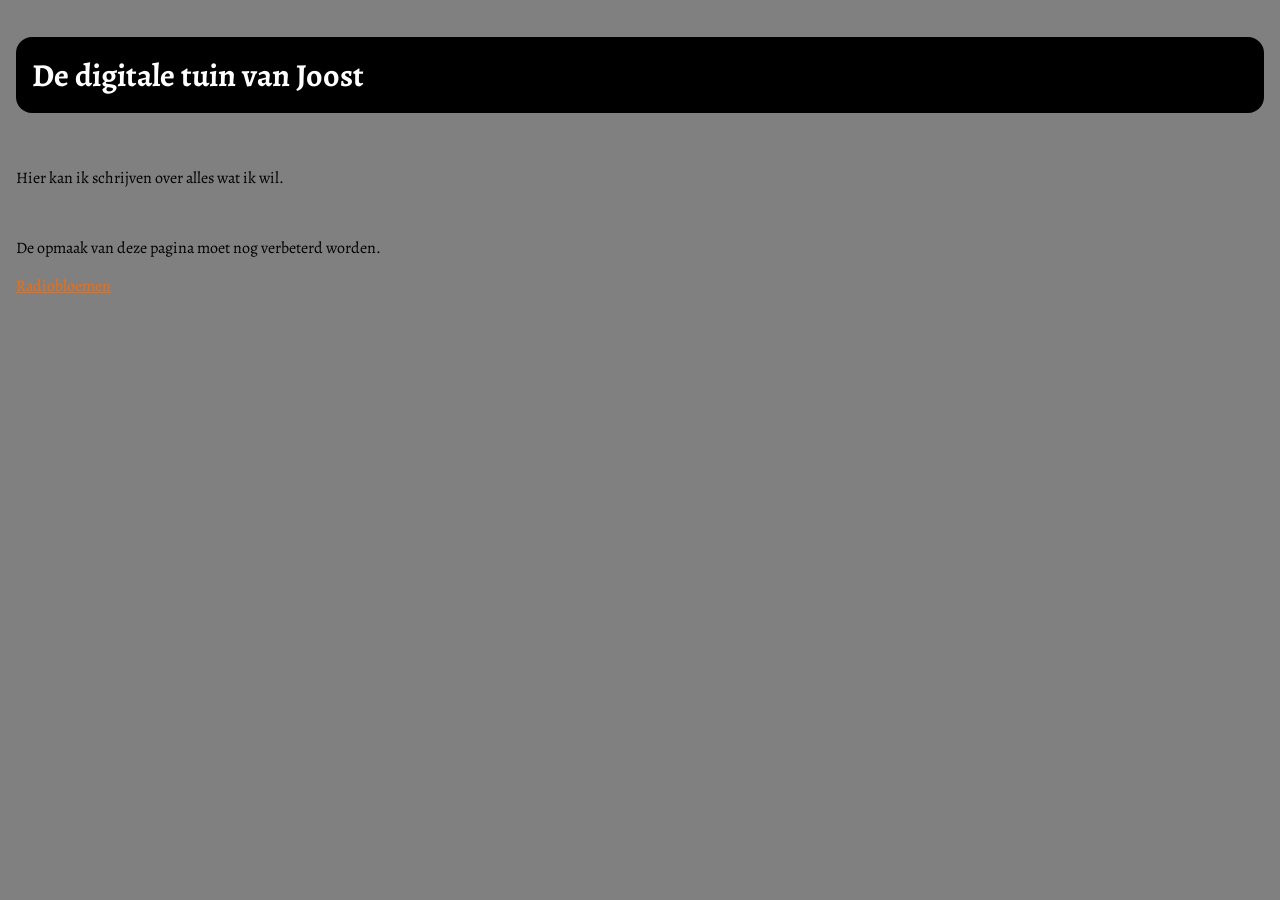
<file: index.html>
<!DOCTYPE html>
<html lang="nl">

<head>
    <meta charset="UTF-8">
    <meta name="viewport" content="width=device-width, initial-scale=1.0">
    <title>Semester 1</title>
    <link rel="stylesheet" href="styles/style.css">
</head>

<body>

    <main>
        <h1>De digitale tuin van Joost</h1>

        <p>Hier kan ik schrijven over alles wat ik wil.</p>

        <p>De opmaak van deze pagina moet nog verbeterd worden.</p>
    </main>
    <nav>
        <a href="radiobloem.html">Radiobloemen</a>
    </nav>
</body>
</file>
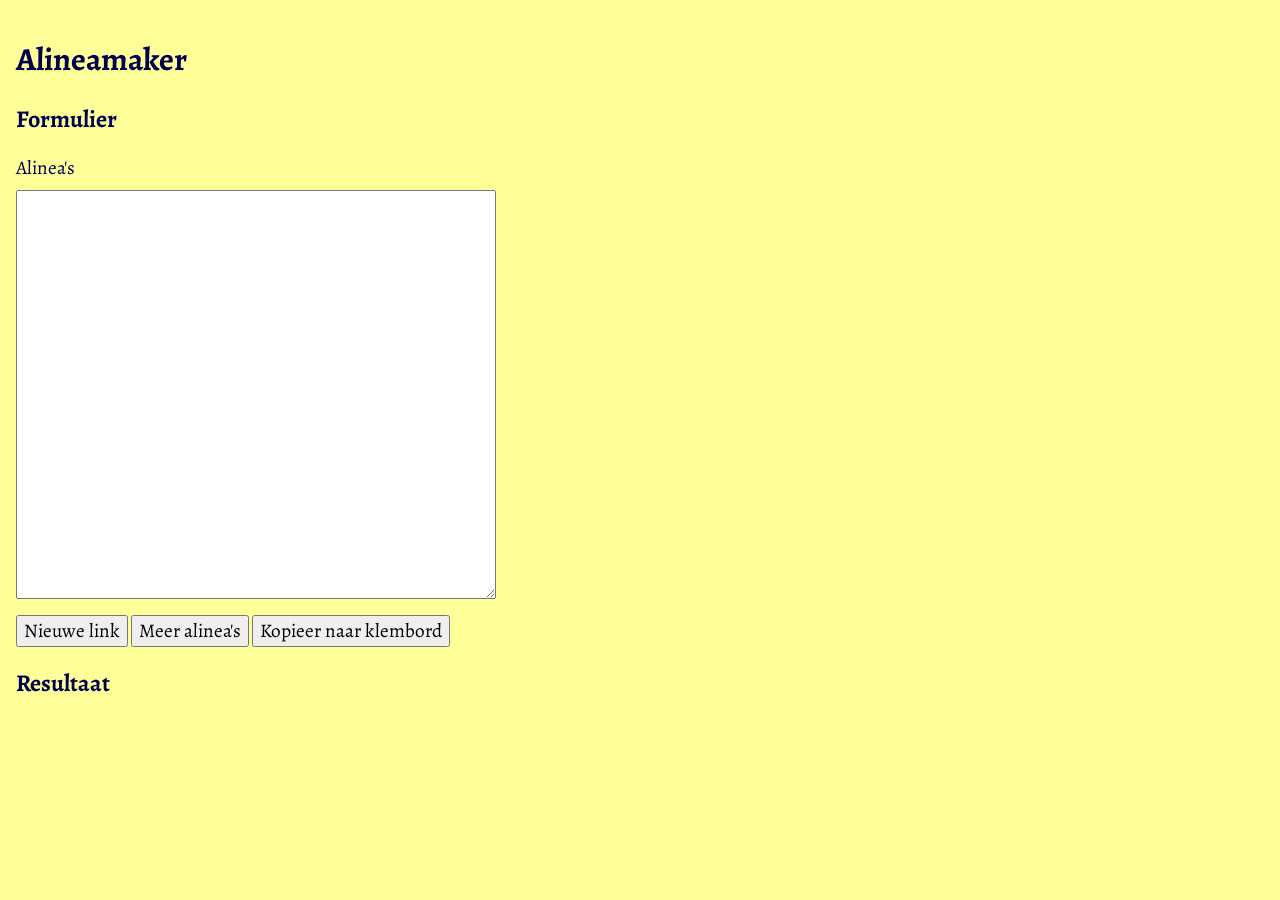
<file: alineamaker.html>
<!DOCTYPE html>
<html lang="nl">

<head>
    <meta charset="UTF-8">
    <meta name="viewport" content="width=device-width, initial-scale=1.0">
    <title>Alineamaker</title>
    <link rel="stylesheet" href="styles/remedie.css">
    <link rel="stylesheet" href="styles/style2.css">
    <link rel="stylesheet" href="styles/alineamaker.css">
</head>

<body>

    <main>
        <h1>Alineamaker</h1>

        <h2>Formulier</h2>

        <form class="alineamaker">
            <label class="alineas">
                <span>Alinea's</span>
                <textarea rows="15"></textarea>
            </label>

            <div class="knoppen">
                <button>Nieuwe link</button>
                <button>Meer alinea's</button>
                <button>Kopieer naar klembord</button>
            </div>
        </form>

        <h2>Resultaat</h2>

        <div id="resultaatcontainer"></div>
    </main>

    <script type="module" src="scripts/alineamaker.js"></script>
</body>
</file>
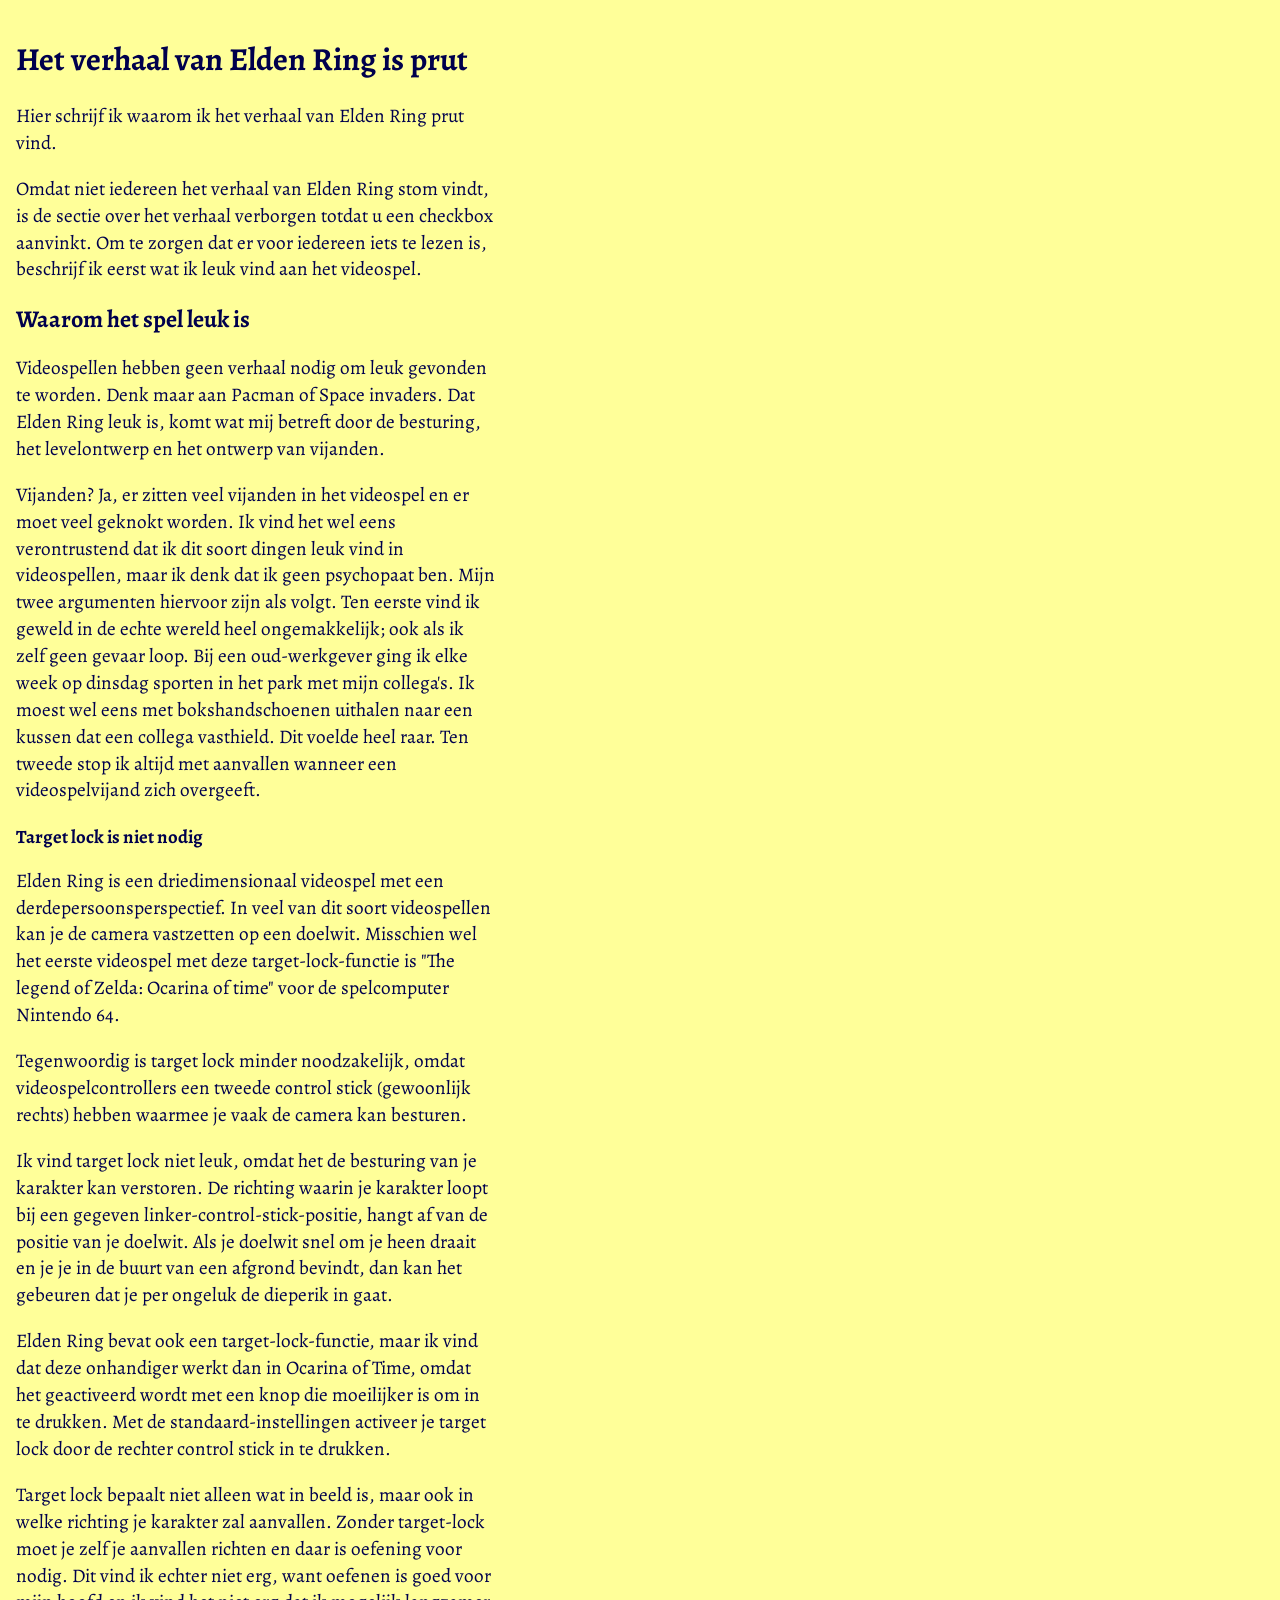
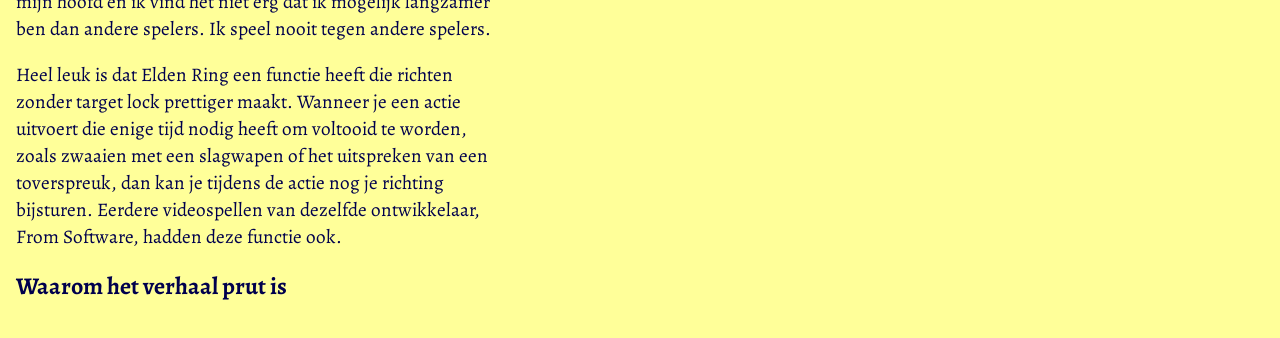
<file: elden-ring-prutverhaal.html>
<!DOCTYPE html>
<html lang="nl">

<head>
    <meta charset="UTF-8">
    <meta name="viewport" content="width=device-width, initial-scale=1.0">
    <title>Het prutverhaal van Elden Ring</title>
    <link rel="stylesheet" href="styles/remedie.css">
    <link rel="stylesheet" href="styles/style2.css">
</head>

<body>

    <main>
        <h1>Het verhaal van Elden Ring is prut</h1>

        <p>Hier schrijf ik waarom ik het verhaal van Elden Ring prut vind.</p>

        <p>
            Omdat niet iedereen het verhaal van Elden Ring stom vindt, is de sectie over het verhaal
            verborgen totdat u een checkbox aanvinkt. Om te zorgen dat er voor iedereen iets te
            lezen is, beschrijf
            ik eerst wat ik leuk vind aan het videospel.
        </p>

        <section>
            <h2>Waarom het spel leuk is</h2>

            <p>Videospellen hebben geen verhaal nodig om leuk gevonden te worden. Denk maar aan
                Pacman of Space invaders. Dat Elden Ring leuk is, komt wat mij betreft door de
                besturing, het levelontwerp en het ontwerp van vijanden.
            </p>

            <p>Vijanden? Ja, er zitten veel vijanden in het videospel en er moet veel geknokt
                worden. Ik vind het wel eens verontrustend dat ik dit soort dingen leuk vind in
                videospellen, maar ik denk dat ik geen psychopaat ben. Mijn twee argumenten hiervoor
                zijn als volgt. Ten eerste vind ik geweld in de echte wereld heel ongemakkelijk; ook
                als ik zelf geen gevaar loop. Bij een oud-werkgever ging ik elke week op dinsdag
                sporten in het park met mijn collega's. Ik moest wel eens met bokshandschoenen
                uithalen naar een kussen dat een collega vasthield. Dit voelde heel raar. Ten tweede
                stop ik altijd met aanvallen wanneer een videospelvijand zich overgeeft.
            </p>

            <section>
                <h3>Target lock is niet nodig</h3>

                <p>Elden Ring is een driedimensionaal videospel met een derdepersoonsperspectief. In
                    veel van dit soort videospellen kan je de camera vastzetten op een doelwit.
                    Misschien wel het eerste videospel met deze target-lock-functie is "The legend
                    of Zelda: Ocarina of time" voor de spelcomputer Nintendo 64.
                </p>
                <p>Tegenwoordig is target lock minder noodzakelijk, omdat videospelcontrollers een
                    tweede control stick (gewoonlijk rechts) hebben waarmee je vaak de camera kan
                    besturen.
                </p>
                <p>Ik vind target lock niet leuk, omdat het de besturing van je karakter kan
                    verstoren. De richting waarin je karakter loopt bij een gegeven
                    linker-control-stick-positie, hangt af van de positie van je doelwit. Als je
                    doelwit snel om je heen draait en je je in de buurt van een afgrond bevindt, dan
                    kan het gebeuren dat je per ongeluk de dieperik in gaat.
                </p>
                <p>Elden Ring bevat ook een target-lock-functie, maar ik vind dat deze onhandiger
                    werkt dan in Ocarina of Time, omdat het geactiveerd wordt met een knop die
                    moeilijker is om in te drukken. Met de standaard-instellingen activeer je target
                    lock door de rechter control stick in te drukken.
                </p>
                <p>Target lock bepaalt niet alleen wat in beeld is, maar ook in welke richting je
                    karakter zal aanvallen. Zonder target-lock moet je zelf je aanvallen richten en
                    daar is oefening voor nodig. Dit vind ik echter niet erg, want oefenen is goed
                    voor mijn hoofd en ik vind het niet erg dat ik mogelijk langzamer ben dan andere
                    spelers. Ik speel nooit tegen andere spelers.
                </p>
                <p>Heel leuk is dat Elden Ring een functie heeft die richten zonder target lock
                    prettiger maakt. Wanneer je een actie uitvoert die enige tijd nodig heeft om
                    voltooid te worden, zoals zwaaien met een slagwapen of het uitspreken van een
                    toverspreuk, dan kan je tijdens de actie nog je richting bijsturen. Eerdere
                    videospellen van dezelfde ontwikkelaar, From Software, hadden deze functie ook.
                </p>
            </section>




        </section>

        <section>
            <h2>Waarom het verhaal prut is</h2>
        </section>

    </main>
</body>
</file>
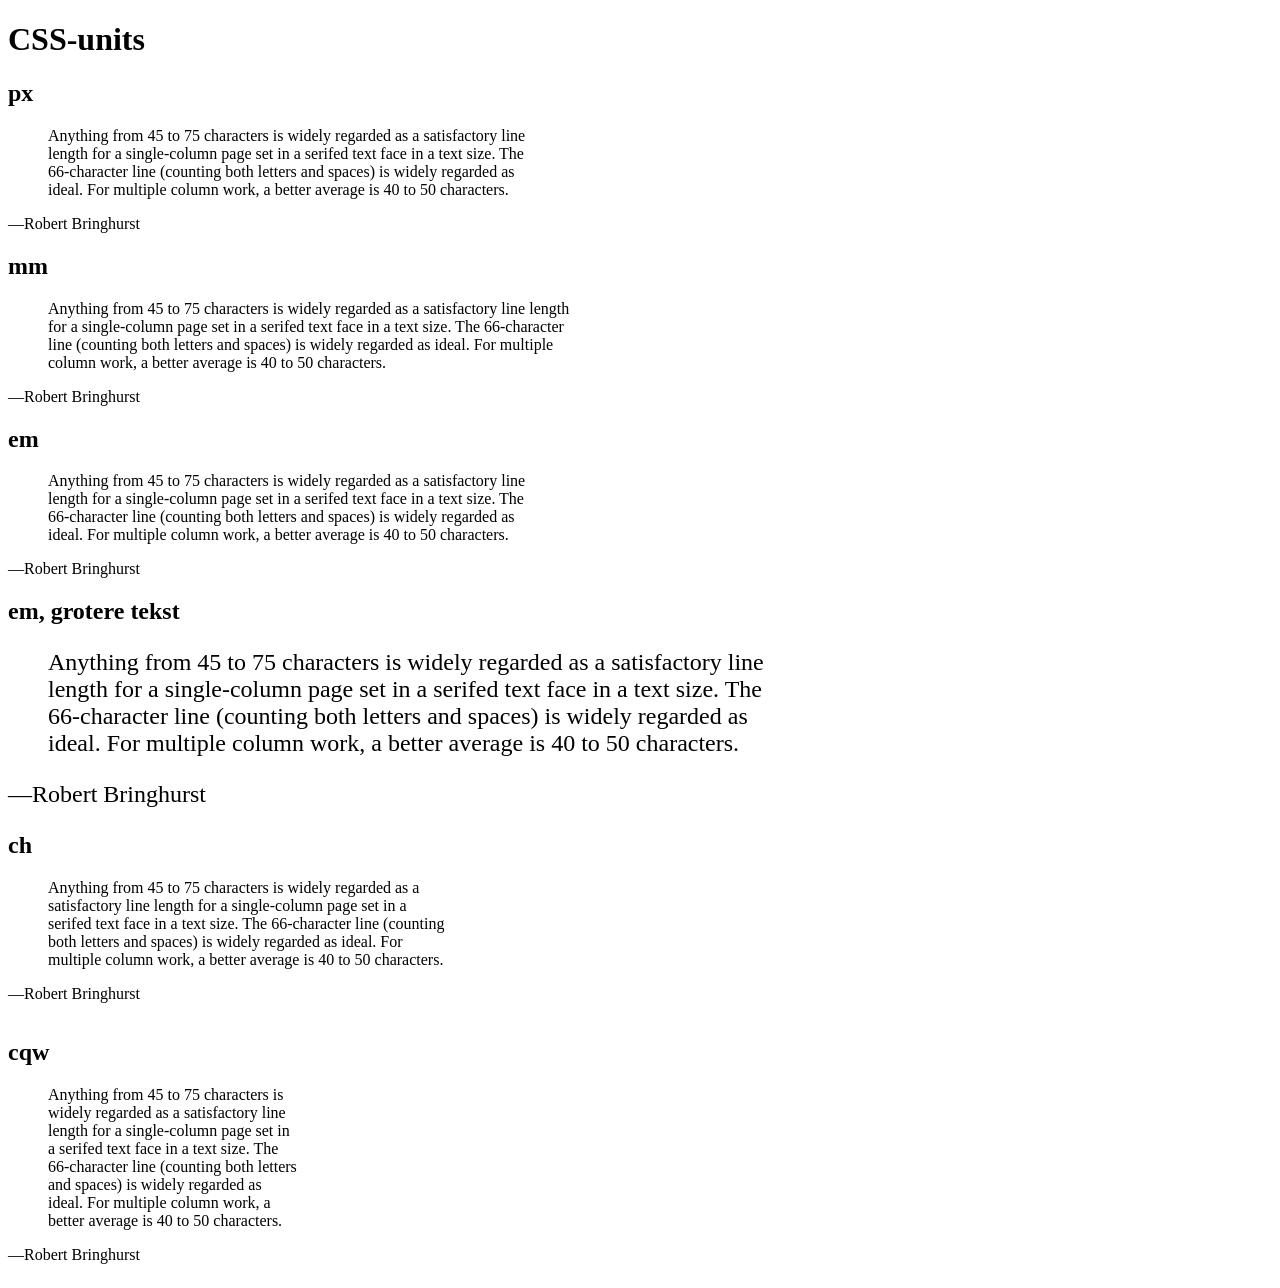
<file: font.html>
<!DOCTYPE html>
<html lang="nl">

<head>
    <meta charset="UTF-8">
    <meta name="viewport" content="width=device-width, initial-scale=1.0">
    <title>CSS-units</title>
    <link rel="stylesheet" href="styles/font.css">
</head>

<body>

    <main>
        <h1>CSS-units</h1>

        <section class="px">
            <h2>px</h2>
            <blockquote cite="http://webtypography.net/2.1.2">
                <p>Anything from 45 to 75 characters is widely regarded as a satisfactory line
                    length for a single-column page set in a serifed text face in a text size. The
                    66-character line (counting both letters and spaces) is widely regarded as
                    ideal. For multiple column work, a better average is 40 to 50 characters.</p>
            </blockquote>
            <p>—Robert Bringhurst</p>
        </section>

        
        <section class="mm">
            <h2>mm</h2>
            <blockquote cite="http://webtypography.net/2.1.2">
                <p>Anything from 45 to 75 characters is widely regarded as a satisfactory line
                    length for a single-column page set in a serifed text face in a text size. The
                    66-character line (counting both letters and spaces) is widely regarded as
                    ideal. For multiple column work, a better average is 40 to 50 characters.</p>
            </blockquote>
            <p>—Robert Bringhurst</p>
        </section>

        <section class="em">
            <h2>em</h2>
            <blockquote cite="http://webtypography.net/2.1.2">
                <p>Anything from 45 to 75 characters is widely regarded as a satisfactory line
                    length for a single-column page set in a serifed text face in a text size. The
                    66-character line (counting both letters and spaces) is widely regarded as
                    ideal. For multiple column work, a better average is 40 to 50 characters.</p>
            </blockquote>
            <p>—Robert Bringhurst</p>
        </section>

        <section class="em grotere-tekst">
            <h2>em, grotere tekst</h2>
            <blockquote cite="http://webtypography.net/2.1.2">
                <p>Anything from 45 to 75 characters is widely regarded as a satisfactory line
                    length for a single-column page set in a serifed text face in a text size. The
                    66-character line (counting both letters and spaces) is widely regarded as
                    ideal. For multiple column work, a better average is 40 to 50 characters.</p>
            </blockquote>
            <p>—Robert Bringhurst</p>
        </section>

        <section class="ch">
            <h2>ch</h2>
            <blockquote cite="http://webtypography.net/2.1.2">
                <p>Anything from 45 to 75 characters is widely regarded as a satisfactory line
                    length for a single-column page set in a serifed text face in a text size. The
                    66-character line (counting both letters and spaces) is widely regarded as
                    ideal. For multiple column work, a better average is 40 to 50 characters.</p>
            </blockquote>
            <p>—Robert Bringhurst</p>
        </section>

        <section class="cqw">
            <h2>cqw</h2>
            <blockquote cite="http://webtypography.net/2.1.2">
                <p>Anything from 45 to 75 characters is widely regarded as a satisfactory line
                    length for a single-column page set in a serifed text face in a text size. The
                    66-character line (counting both letters and spaces) is widely regarded as
                    ideal. For multiple column work, a better average is 40 to 50 characters.</p>
            </blockquote>
            <p>—Robert Bringhurst</p>
        </section>

    </main>
</body>
</file>
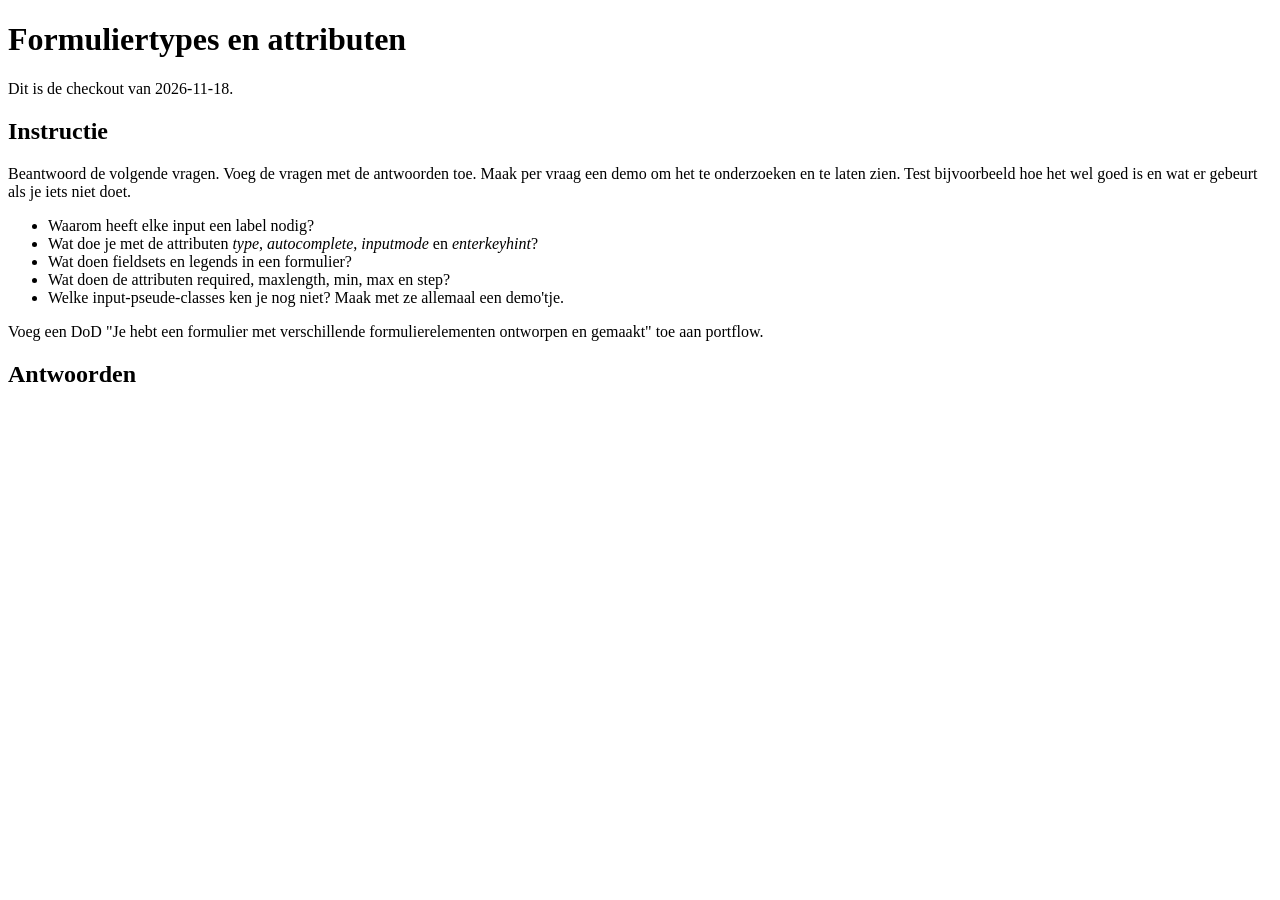
<file: form-types-and-attributes.html>
<!DOCTYPE html>
<html lang="nl">

<head>
    <meta charset="UTF-8">
    <meta name="viewport" content="width=device-width, initial-scale=1.0">
    <title>Formuliertypes en attributen</title>
    <link rel="stylesheet" href="styles/inputs.css">
</head>

<body>

    <h1>Formuliertypes en attributen</h1>

    <p>Dit is de checkout van 2026-11-18.</p>

    <h2>Instructie</h2>

    <p>Beantwoord de volgende vragen. Voeg de vragen met de antwoorden toe. Maak per vraag een demo
        om het te onderzoeken en te laten zien. Test bijvoorbeeld hoe het wel goed is en wat er
        gebeurt als je iets niet doet.
    </p>

    <ul>
        <li>Waarom heeft elke input een label nodig?</li>
        <li>
            Wat doe je met de attributen <em>type</em>, <em>autocomplete</em>, <em>inputmode</em> en
            <em>enterkeyhint</em>?
        </li>
        <li>Wat doen fieldsets en legends in een formulier?</li>
        <li>Wat doen de attributen required, maxlength, min, max en step?</li>
        <li>Welke input-pseude-classes ken je nog niet? Maak met ze allemaal een demo'tje.</li>
    </ul>

    <p>Voeg een DoD "Je hebt een formulier met verschillende formulierelementen ontworpen en
        gemaakt" toe aan portflow.
    </p>

    <h2>Antwoorden</h2>




</body>

</html>
</file>
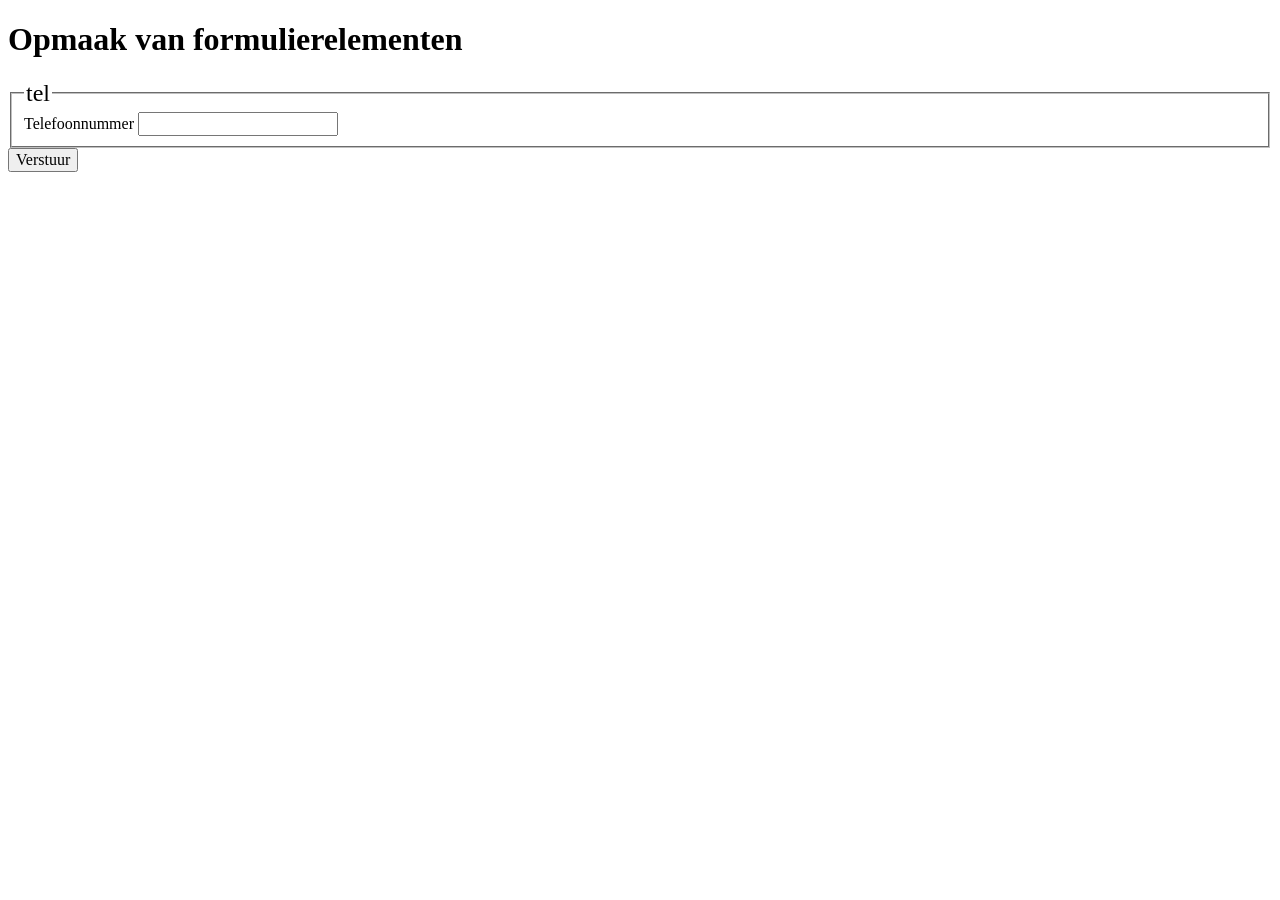
<file: inputs.html>
<!DOCTYPE html>
<html lang="nl">

<head>
    <meta charset="UTF-8">
    <meta name="viewport" content="width=device-width, initial-scale=1.0">
    <title>Opmaak van input</title>
    <link rel="stylesheet" href="styles/inputs.css">
</head>

<body>

    <h1>Opmaak van formulierelementen</h1>

    <form>

        
        <fieldset>
            <legend>tel</legend>
            <label>
                Telefoonnummer
                <input type="tel"/>
            </label>

        </fieldset>

        <input type="submit" value="Verstuur"/>

        
    </form>

</body>

</html>
</file>
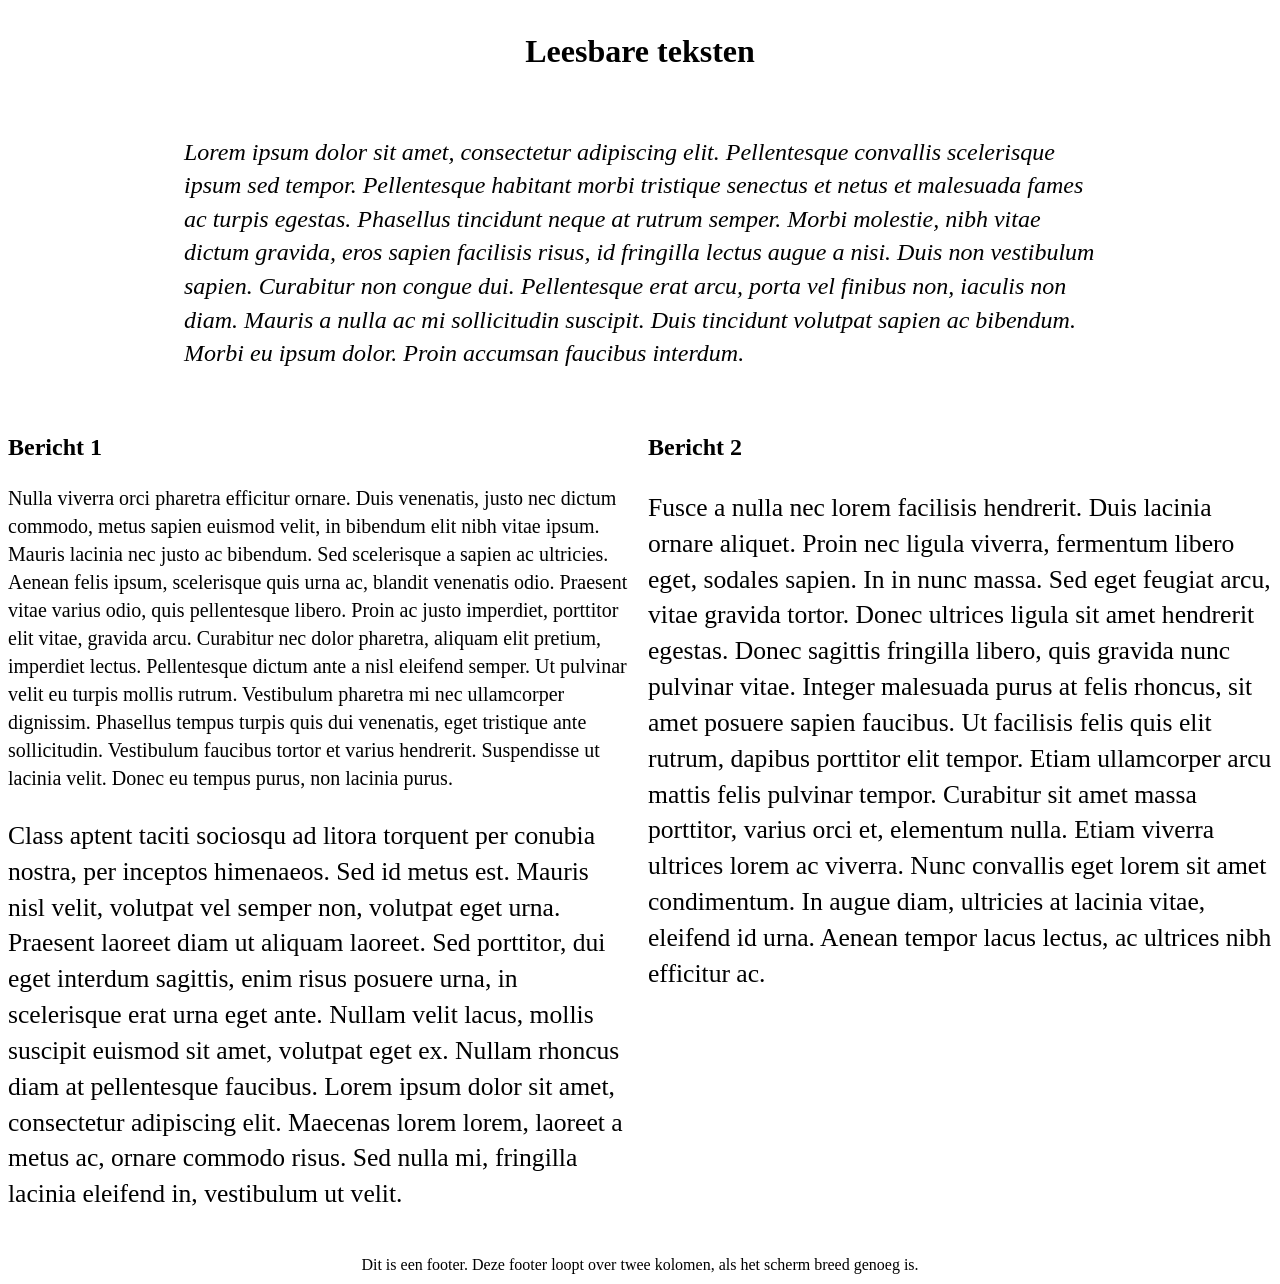
<file: leesbare-teksten.html>
<!doctype html>
<html lang="la">

<head>
    <title lang="nl">Goed leesbare teksten</title>
    <meta charset="UTF-8">
    <meta name="viewport" content="width=device-width">
    <style>
        body {
            line-height: 1.4;

            display: grid;
            grid-template-columns: 1fr;
            justify-items: center;

            gap: 1rem;

            @media (min-width: 1000px) {
                grid-template-columns: 1fr 1fr;
            }
        }

        p {
            max-width: 38em;
        }

        h1, .p1, footer {
            grid-column: 1 / -1;
        }

        h1 {
            text-align: center;
        }

        .p1 {
            font-size: 1.5rem;
            font-style: italic;
        }

        .p2 {
            font-size: 20px;
        }

        .p3 {
            font-size: 160%;
        }

        .p4 {
            font-size: clamp(16px, 2vw, 2rem);
        }
    </style>
</head>

<body>
    <h1>Leesbare teksten</h1>

    <p class="p1">Lorem ipsum dolor sit amet, consectetur adipiscing elit. Pellentesque convallis
        scelerisque ipsum sed tempor. Pellentesque habitant morbi tristique senectus et netus et
        malesuada fames ac turpis egestas. Phasellus tincidunt neque at rutrum semper. Morbi
        molestie, nibh vitae dictum gravida, eros sapien facilisis risus, id fringilla lectus augue
        a nisi. Duis non vestibulum sapien. Curabitur non congue dui. Pellentesque erat arcu, porta
        vel finibus non, iaculis non diam. Mauris a nulla ac mi sollicitudin suscipit. Duis
        tincidunt volutpat sapien ac bibendum. Morbi eu ipsum dolor. Proin accumsan faucibus
        interdum.</p>

    <article>
        <h2>Bericht 1</h2>
        <p class="p2">Nulla viverra orci pharetra efficitur ornare. Duis venenatis, justo nec dictum
            commodo, metus sapien euismod velit, in bibendum elit nibh vitae ipsum. Mauris lacinia
            nec
            justo ac bibendum. Sed scelerisque a sapien ac ultricies. Aenean felis ipsum,
            scelerisque
            quis urna ac, blandit venenatis odio. Praesent vitae varius odio, quis pellentesque
            libero.
            Proin ac justo imperdiet, porttitor elit vitae, gravida arcu. Curabitur nec dolor
            pharetra,
            aliquam elit pretium, imperdiet lectus. Pellentesque dictum ante a nisl eleifend semper.
            Ut
            pulvinar velit eu turpis mollis rutrum. Vestibulum pharetra mi nec ullamcorper
            dignissim.
            Phasellus tempus turpis quis dui venenatis, eget tristique ante sollicitudin. Vestibulum
            faucibus tortor et varius hendrerit. Suspendisse ut lacinia velit. Donec eu tempus
            purus,
            non lacinia purus.</p>

        <p class="p3">Class aptent taciti sociosqu ad litora torquent per conubia nostra, per
            inceptos
            himenaeos. Sed id metus est. Mauris nisl velit, volutpat vel semper non, volutpat eget
            urna.
            Praesent laoreet diam ut aliquam laoreet. Sed porttitor, dui eget interdum sagittis,
            enim
            risus posuere urna, in scelerisque erat urna eget ante. Nullam velit lacus, mollis
            suscipit
            euismod sit amet, volutpat eget ex. Nullam rhoncus diam at pellentesque faucibus. Lorem
            ipsum dolor sit amet, consectetur adipiscing elit. Maecenas lorem lorem, laoreet a metus
            ac,
            ornare commodo risus. Sed nulla mi, fringilla lacinia eleifend in, vestibulum ut velit.
        </p>
    </article>



    <article>
        <h2>Bericht 2</h2>

        <p class="p4">Fusce a nulla nec lorem facilisis hendrerit. Duis lacinia ornare aliquet.
            Proin
            nec ligula viverra, fermentum libero eget, sodales sapien. In in nunc massa. Sed eget
            feugiat arcu, vitae gravida tortor. Donec ultrices ligula sit amet hendrerit egestas.
            Donec
            sagittis fringilla libero, quis gravida nunc pulvinar vitae. Integer malesuada purus at
            felis rhoncus, sit amet posuere sapien faucibus. Ut facilisis felis quis elit rutrum,
            dapibus porttitor elit tempor. Etiam ullamcorper arcu mattis felis pulvinar tempor.
            Curabitur sit amet massa porttitor, varius orci et, elementum nulla. Etiam viverra
            ultrices
            lorem ac viverra. Nunc convallis eget lorem sit amet condimentum. In augue diam,
            ultricies
            at lacinia vitae, eleifend id urna. Aenean tempor lacus lectus, ac ultrices nibh
            efficitur
            ac.</p>
    </article>


    <footer>Dit is een footer. Deze footer loopt over twee kolomen, als het scherm breed genoeg is. </footer>
</body>

</html>
</file>
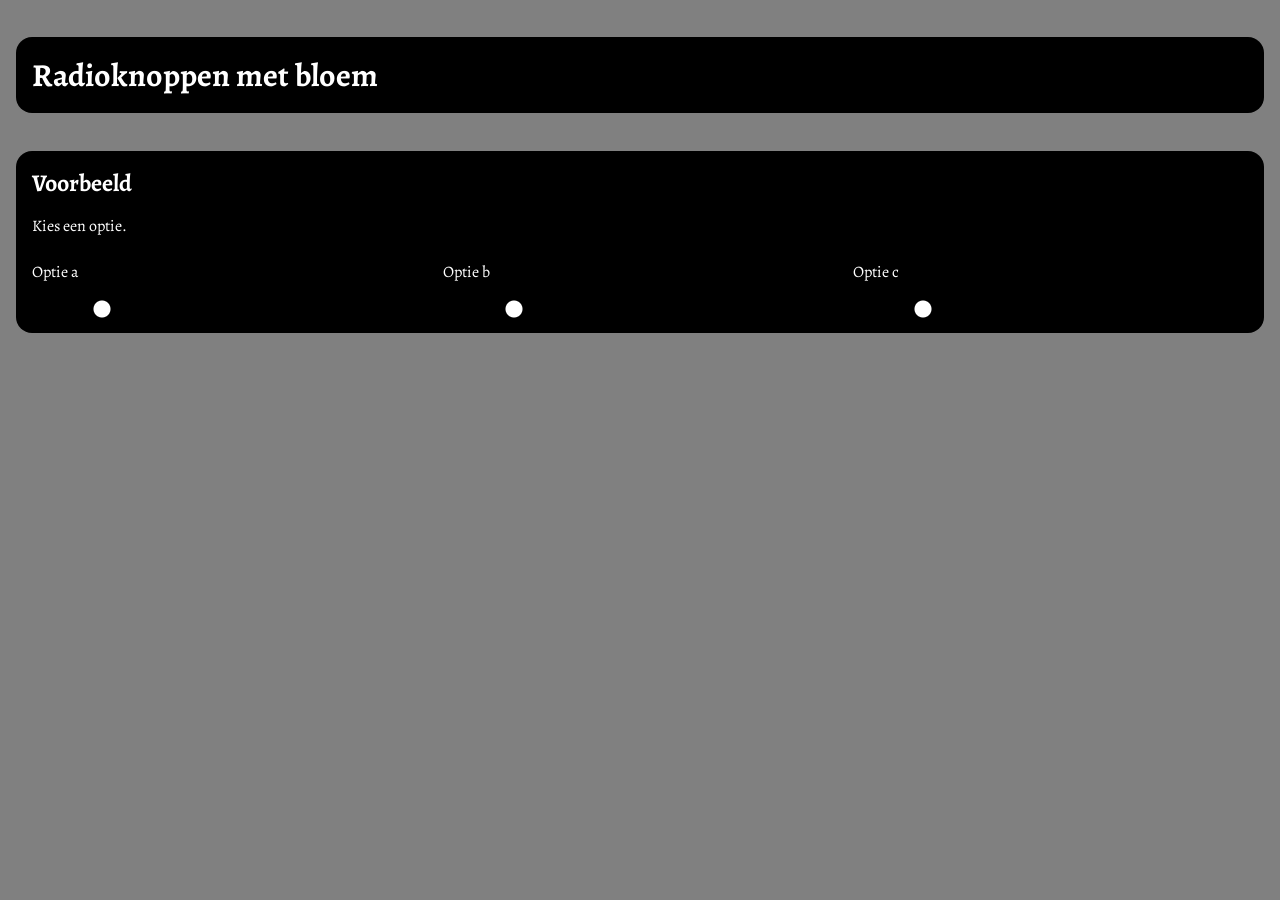
<file: radiobloem.html>
<!DOCTYPE html>
<html lang="nl">

<head>
    <meta charset="UTF-8">
    <meta name="viewport" content="width=device-width, initial-scale=1.0">
    <title>Semester 1</title>
    <link rel="stylesheet" href="styles/style.css">
    <link rel="stylesheet" href="styles/radiobloem.css">
</head>

<body>

    <main>
        <h1>Radioknoppen met bloem</h1>

        <article>
            <h2>Voorbeeld</h2>
            <p>Kies een optie.</p>
            <form>
                <label>
                    <span>Optie a</span>
                    <input type="radio" name="optie" value="a">
                </label>
                <label>
                    <span>Optie b</span>
                    <input type="radio" name="optie" value="b">
                </label>
                <label>
                    <span>Optie c</span>
                    <input type="radio" name="optie" value="c">
                </label>
            </form>
        </article>

    </main>
</body>
</file>
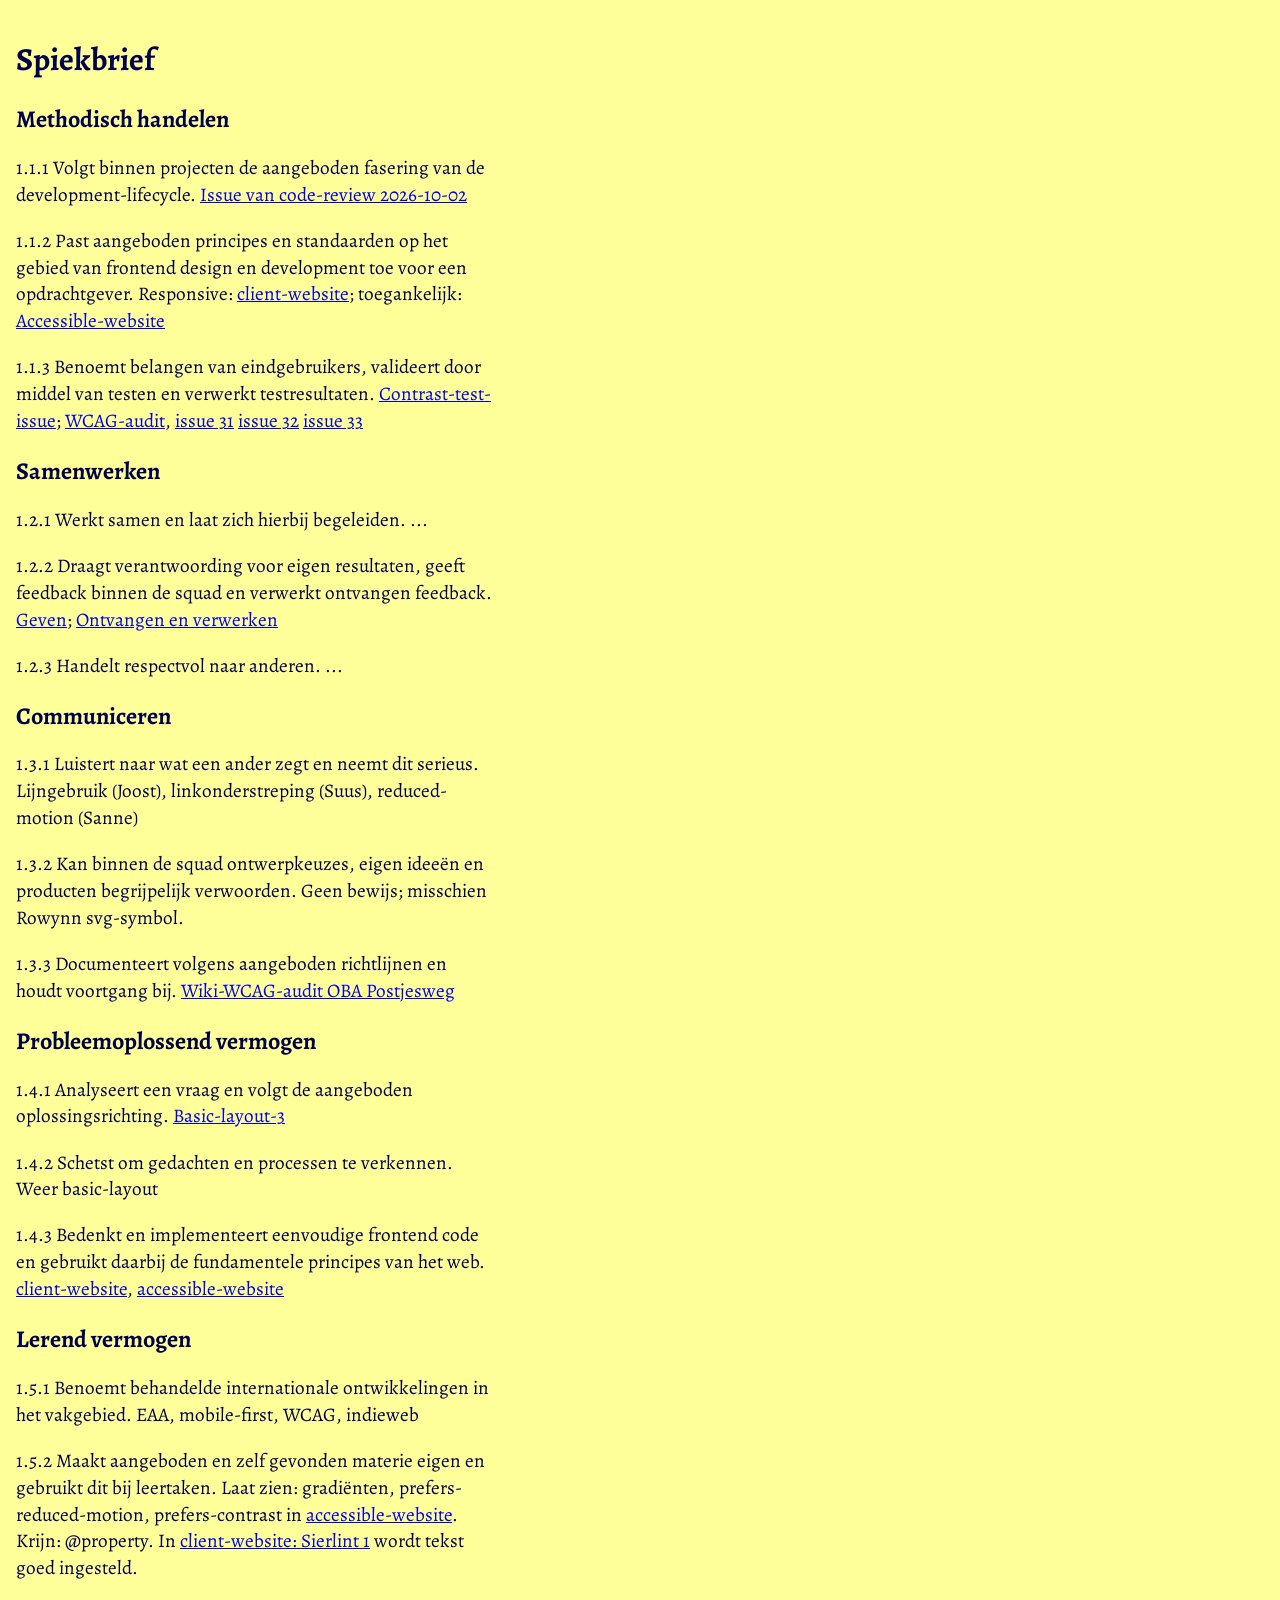
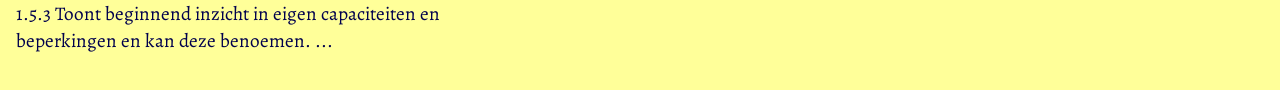
<file: spiekbrief.html>
<!DOCTYPE html>
<html lang="nl">

<head>
    <meta charset="UTF-8">
    <meta name="viewport" content="width=device-width, initial-scale=1.0">
    <title>Spiekbrief</title>
    <link rel="stylesheet" href="styles/remedie.css">
    <link rel="stylesheet" href="styles/style2.css">
</head>

<body>

    <main>
        <h1>Spiekbrief</h1>

        <h2>Methodisch handelen</h2>
        <p>1.1.1 Volgt binnen projecten de aangeboden fasering van de development-lifecycle. <a
                href="https://github.com/S2108887/the-client-website/issues/8#issue-5524408971">Issue
                van code-review 2026-10-02</a>
        </p>

        <p>1.1.2 Past aangeboden principes en standaarden op het gebied van frontend design en
            development toe voor een opdrachtgever. Responsive: <a
                href="https://s2108887.github.io/the-client-website/index.html">client-website</a>;
            toegankelijk: <a
                href="https://s2108887.github.io/all-human-accessible-website/">Accessible-website</a>
        </p>

        <p>1.1.3 Benoemt belangen van eindgebruikers, valideert door middel van testen en verwerkt
            testresultaten. <a
                href="https://github.com/S2108887/all-human-accessible-website/issues/15">Contrast-test-issue</a>;
            <a
                href="https://github.com/S2108887/all-human-accessible-website/wiki/WCAG%E2%80%90audit">WCAG-audit</a>,
            <a href="https://github.com/S2108887/all-human-accessible-website/issues/31">issue
                31</a> <a
                href="https://github.com/S2108887/all-human-accessible-website/issues/32">issue
                32</a> <a
                href="https://github.com/S2108887/all-human-accessible-website/issues/33">issue
                33</a>
        </p>

        <h2>Samenwerken</h2>

        <p>1.2.1 Werkt samen en laat zich hierbij begeleiden. ...</p>

        <p>1.2.2 Draagt verantwoording voor eigen resultaten, geeft feedback binnen de squad en
            verwerkt ontvangen feedback. <a
                href="https://github.com/toonicwesley/all-human-accessible-website/issues/10">Geven</a>;
            <a
                href="https://github.com/S2108887/the-client-website/issues/8#issuecomment-6066548968">Ontvangen
                en verwerken</a>
        </p>

        <p>1.2.3 Handelt respectvol naar anderen. ...</p>

        <h2>Communiceren</h2>
        <p>1.3.1 Luistert naar wat een ander zegt en neemt dit serieus. Lijngebruik (Joost),
            linkonderstreping (Suus), reduced-motion (Sanne)
        </p>
        <p>1.3.2 Kan binnen de squad ontwerpkeuzes, eigen ideeën en producten begrijpelijk
            verwoorden. Geen bewijs; misschien Rowynn svg-symbol.
        </p>

        <p>1.3.3 Documenteert volgens aangeboden richtlijnen en houdt voortgang bij. <a
                href="https://github.com/S2108887/wcag-audit/wiki/WCAG%E2%80%90audit-van-OBA-Postjesweg">Wiki-WCAG-audit
                OBA Postjesweg</a>
        </p>

        <h2>Probleemoplossend vermogen</h2>
        <p>1.4.1 Analyseert een vraag en volgt de aangeboden oplossingsrichting. <a
                href="https://github.com/S2108887/layout-in-css/issues/3">Basic-layout-3</a>
        </p>

        <p>1.4.2 Schetst om gedachten en processen te verkennen. Weer basic-layout</p>

        <p>1.4.3 Bedenkt en implementeert eenvoudige frontend code en gebruikt daarbij de
            fundamentele principes van het web. <a
                href="https://s2108887.github.io/the-client-website/index.html">client-website</a>,
            <a
                href="https://s2108887.github.io/all-human-accessible-website/">accessible-website</a>
        </p>

        <h2>Lerend vermogen</h2>
        <p>1.5.1 Benoemt behandelde internationale ontwikkelingen in het vakgebied. EAA,
            mobile-first, WCAG, indieweb
        </p>

        <p>1.5.2 Maakt aangeboden en zelf gevonden materie eigen en gebruikt dit bij leertaken. Laat
            zien: gradiënten, prefers-reduced-motion, prefers-contrast in <a
                href="https://s2108887.github.io/all-human-accessible-website/">accessible-website</a>.
            Krijn: @property. In <a
                href="https://s2108887.github.io/the-client-website/sierlint1.html">client-website:
                Sierlint 1</a> wordt tekst goed ingesteld.
        </p>

        <p>1.5.3 Toont beginnend inzicht in eigen capaciteiten en beperkingen en kan deze benoemen.
            ...
        </p>

    </main>

    <script type="module" src="scripts/alineamaker.js"></script>
</body>
</file>
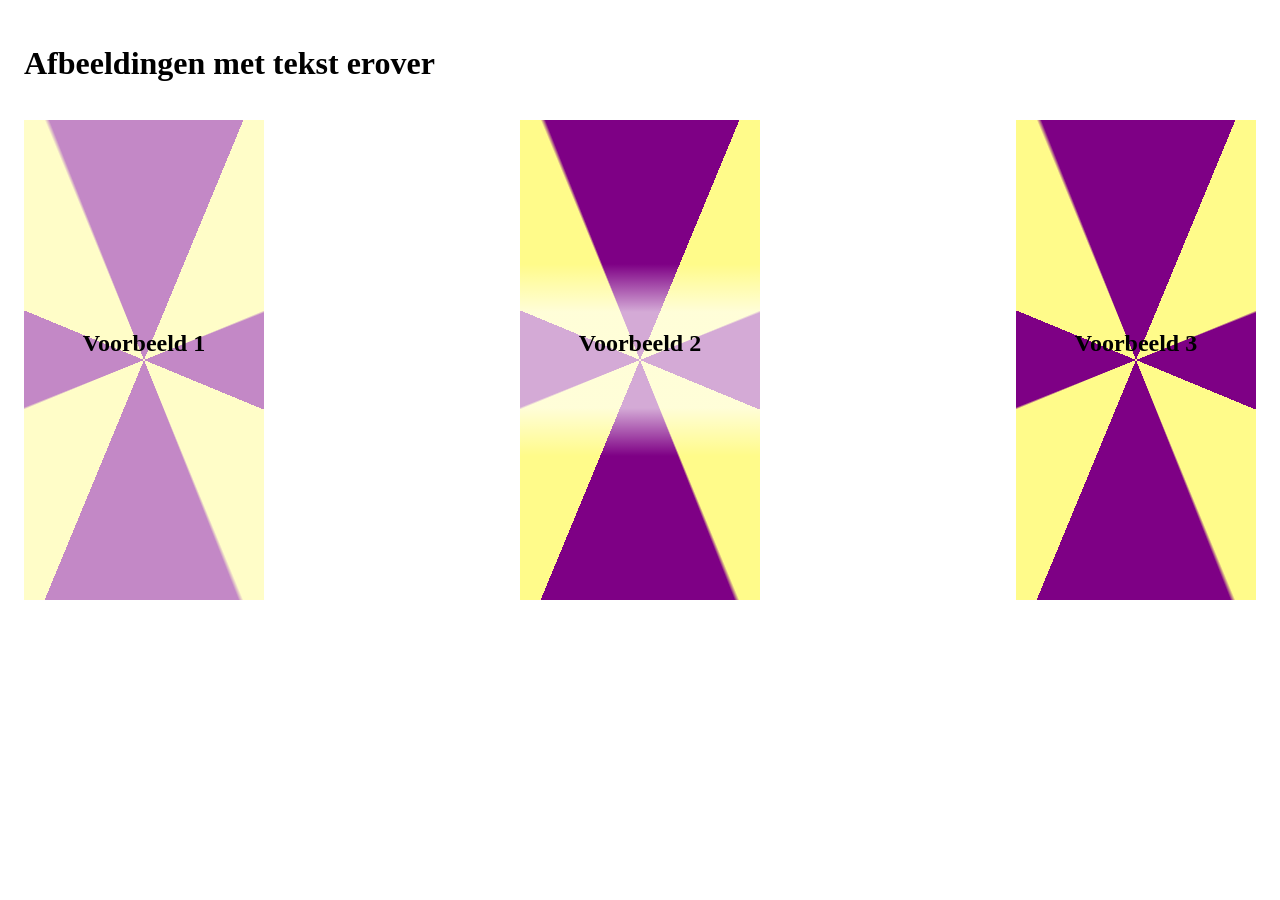
<file: tekst-over-afbeelding.html>
<!DOCTYPE html>
<html lang="nl">

<head>
    <meta charset="UTF-8">
    <meta name="viewport" content="width=device-width, initial-scale=1.0">
    <title>Semester 1</title>
    <link rel="stylesheet" href="styles/tekst-over-afbeelding.css">
</head>

<body>

    <main>
        <h1>Afbeeldingen met tekst erover</h1>

        <article>
            <h2>Voorbeeld 1</h2>
            <div></div>
        </article>

        <article>
            <h2>Voorbeeld 2</h2>
            <div></div>
        </article>

        <article>
            <h2>Voorbeeld 3</h2>
            <div></div>
        </article>

    </main>
</body>
</file>
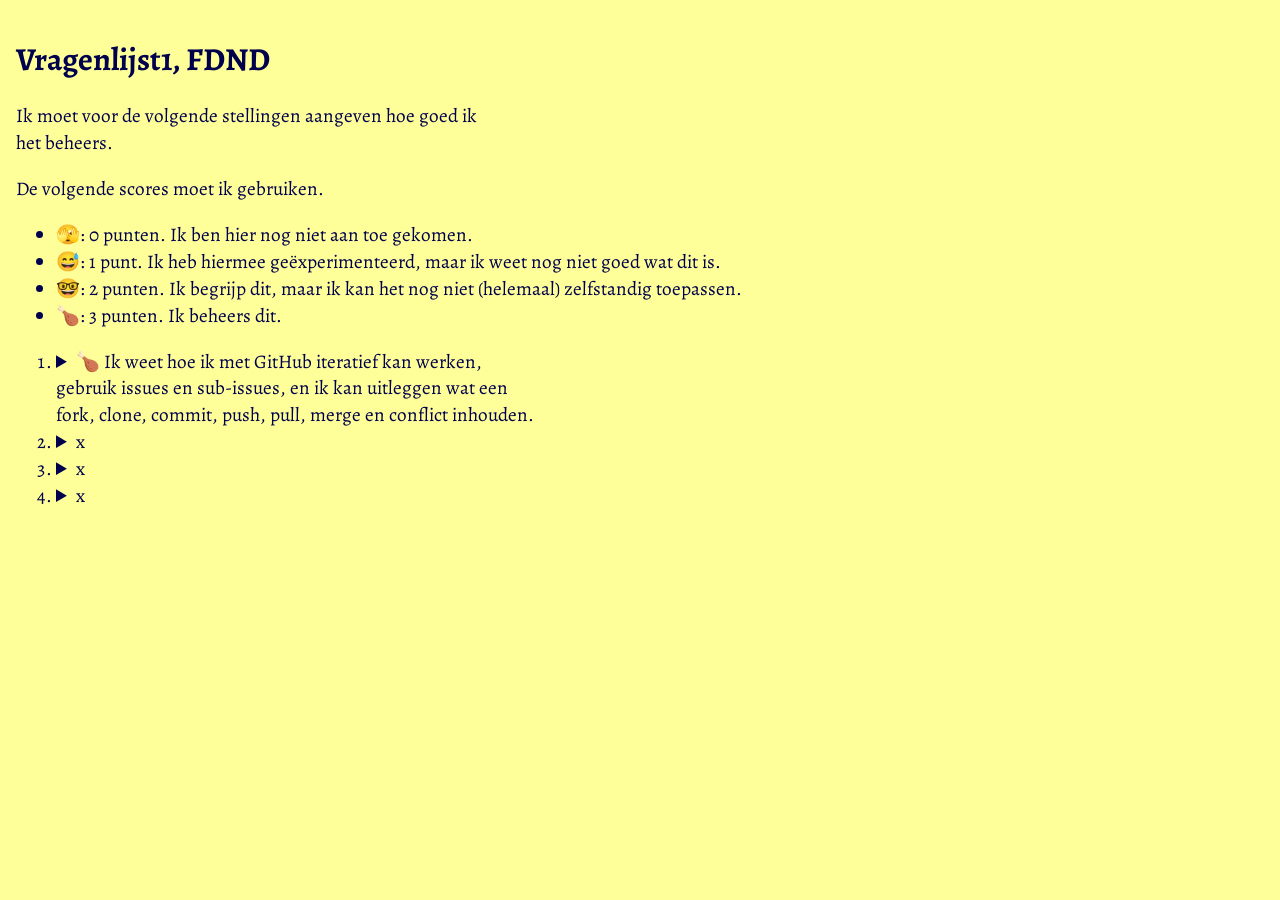
<file: vragenlijst1-FDND.html>
<!DOCTYPE html>
<html lang="nl">

<head>
    <meta charset="UTF-8">
    <meta name="viewport" content="width=device-width, initial-scale=1.0">
    <title>Vragenlijst 1, FDND</title>
    <link rel="stylesheet" href="styles/remedie.css">
    <link rel="stylesheet" href="styles/style2.css">
</head>

<body>
    <main>
        <h1>Vragenlijst1, FDND</h1>

        <p>Ik moet voor de volgende stellingen aangeven hoe goed ik het beheers.
        </p>

        <p>De volgende scores moet ik gebruiken.
        </p>

        <ul>
            <li>🫣: 0 punten. Ik ben hier nog niet aan toe gekomen.</li>
            <li>😅: 1 punt. Ik heb hiermee geëxperimenteerd, maar ik weet nog niet goed wat dit is.</li>
            <li>🤓: 2 punten. Ik begrijp dit, maar ik kan het nog niet (helemaal) zelfstandig toepassen. </li>
            <li>🍗: 3 punten. Ik beheers dit.</li>
        </ul>

        <ol>
            <li>
                <details>
                    <summary>
                        🍗 Ik weet hoe ik met GitHub iteratief kan werken, gebruik issues en
                        sub-issues, en ik kan uitleggen wat een fork, clone, commit, push, pull,
                        merge en conflict inhouden.
                    </summary>
                    <p>TODO</p>
                </details>
            </li>

            <li>
                <details>
                    <summary>
                        x
                    </summary>
                    <p>TODO</p>
                </details>
            </li>

            <li>
                <details>
                    <summary>
                        x
                    </summary>
                    <p>TODO</p>
                </details>
            </li>
            
            <li>
                <details>
                    <summary>
                        x
                    </summary>
                    <p>TODO</p>
                </details>
            </li>

        </ol>


    </main>



</body>

</html>
</file>
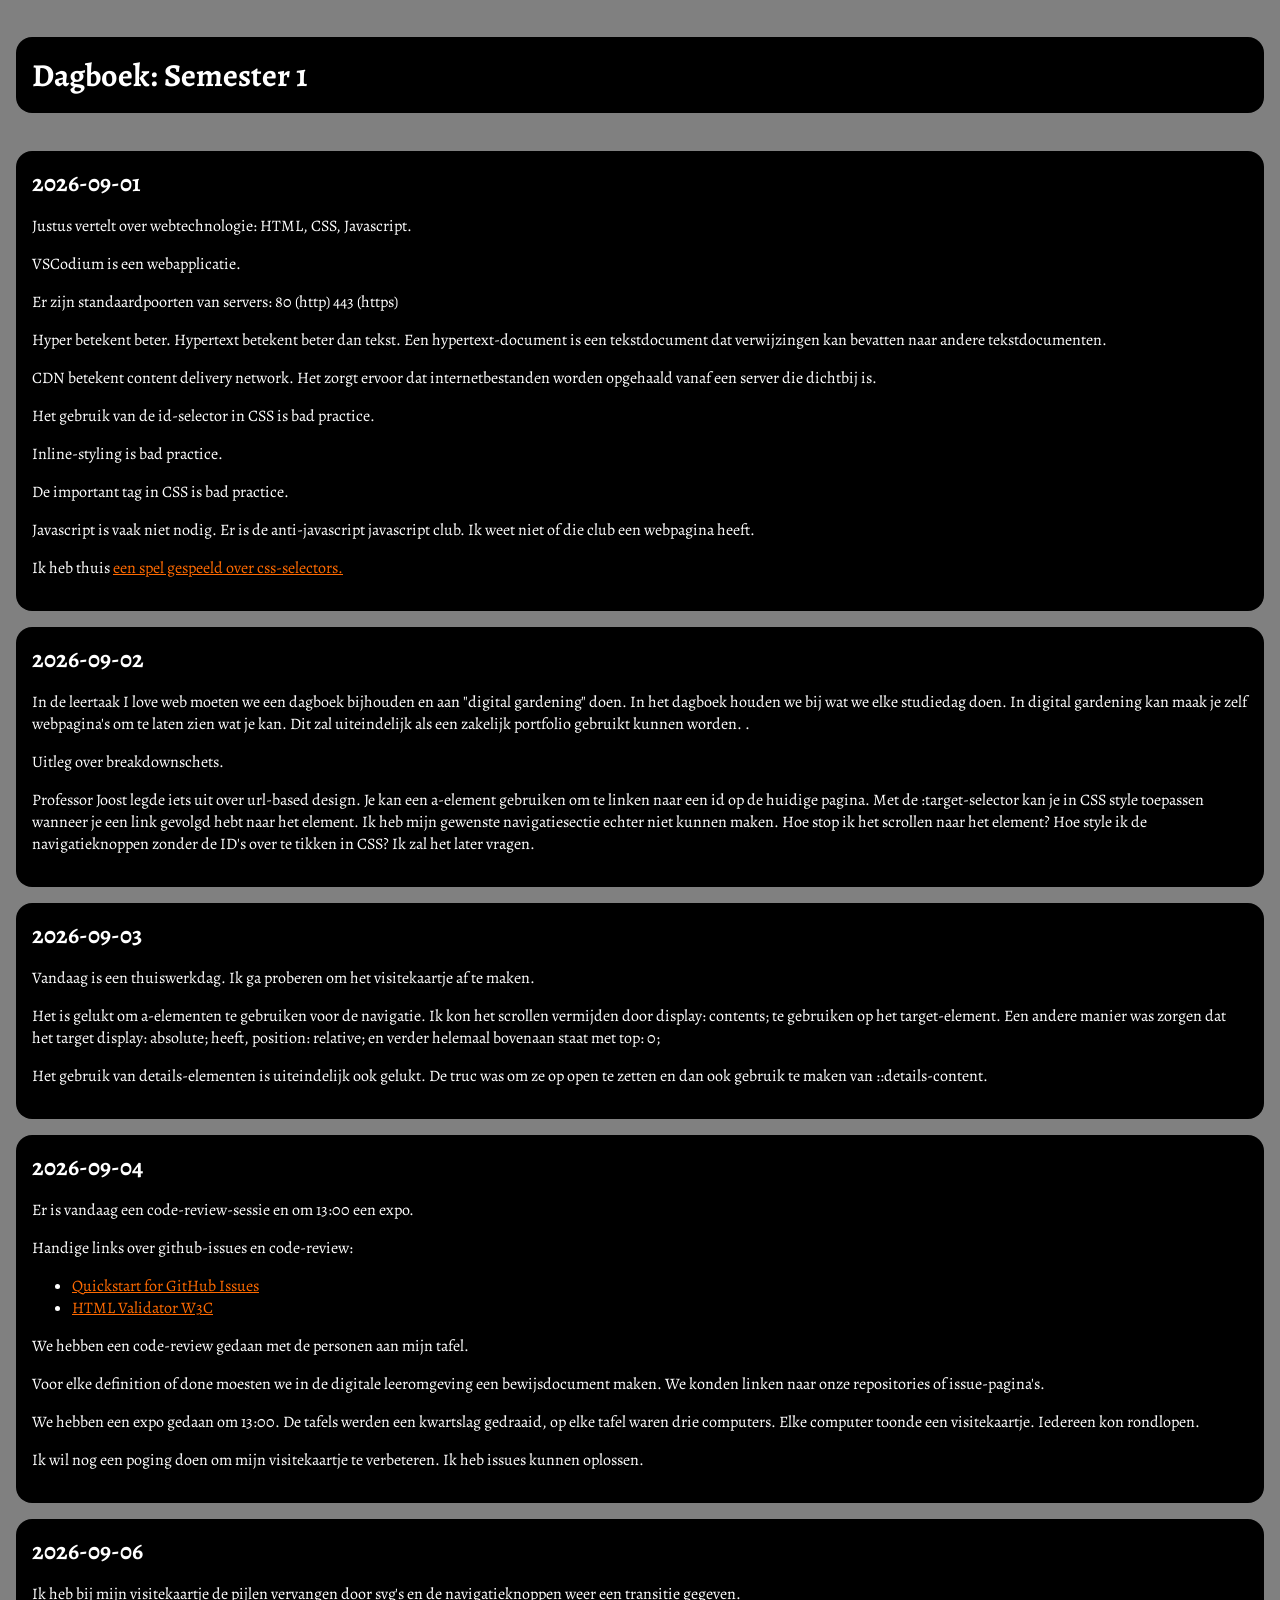
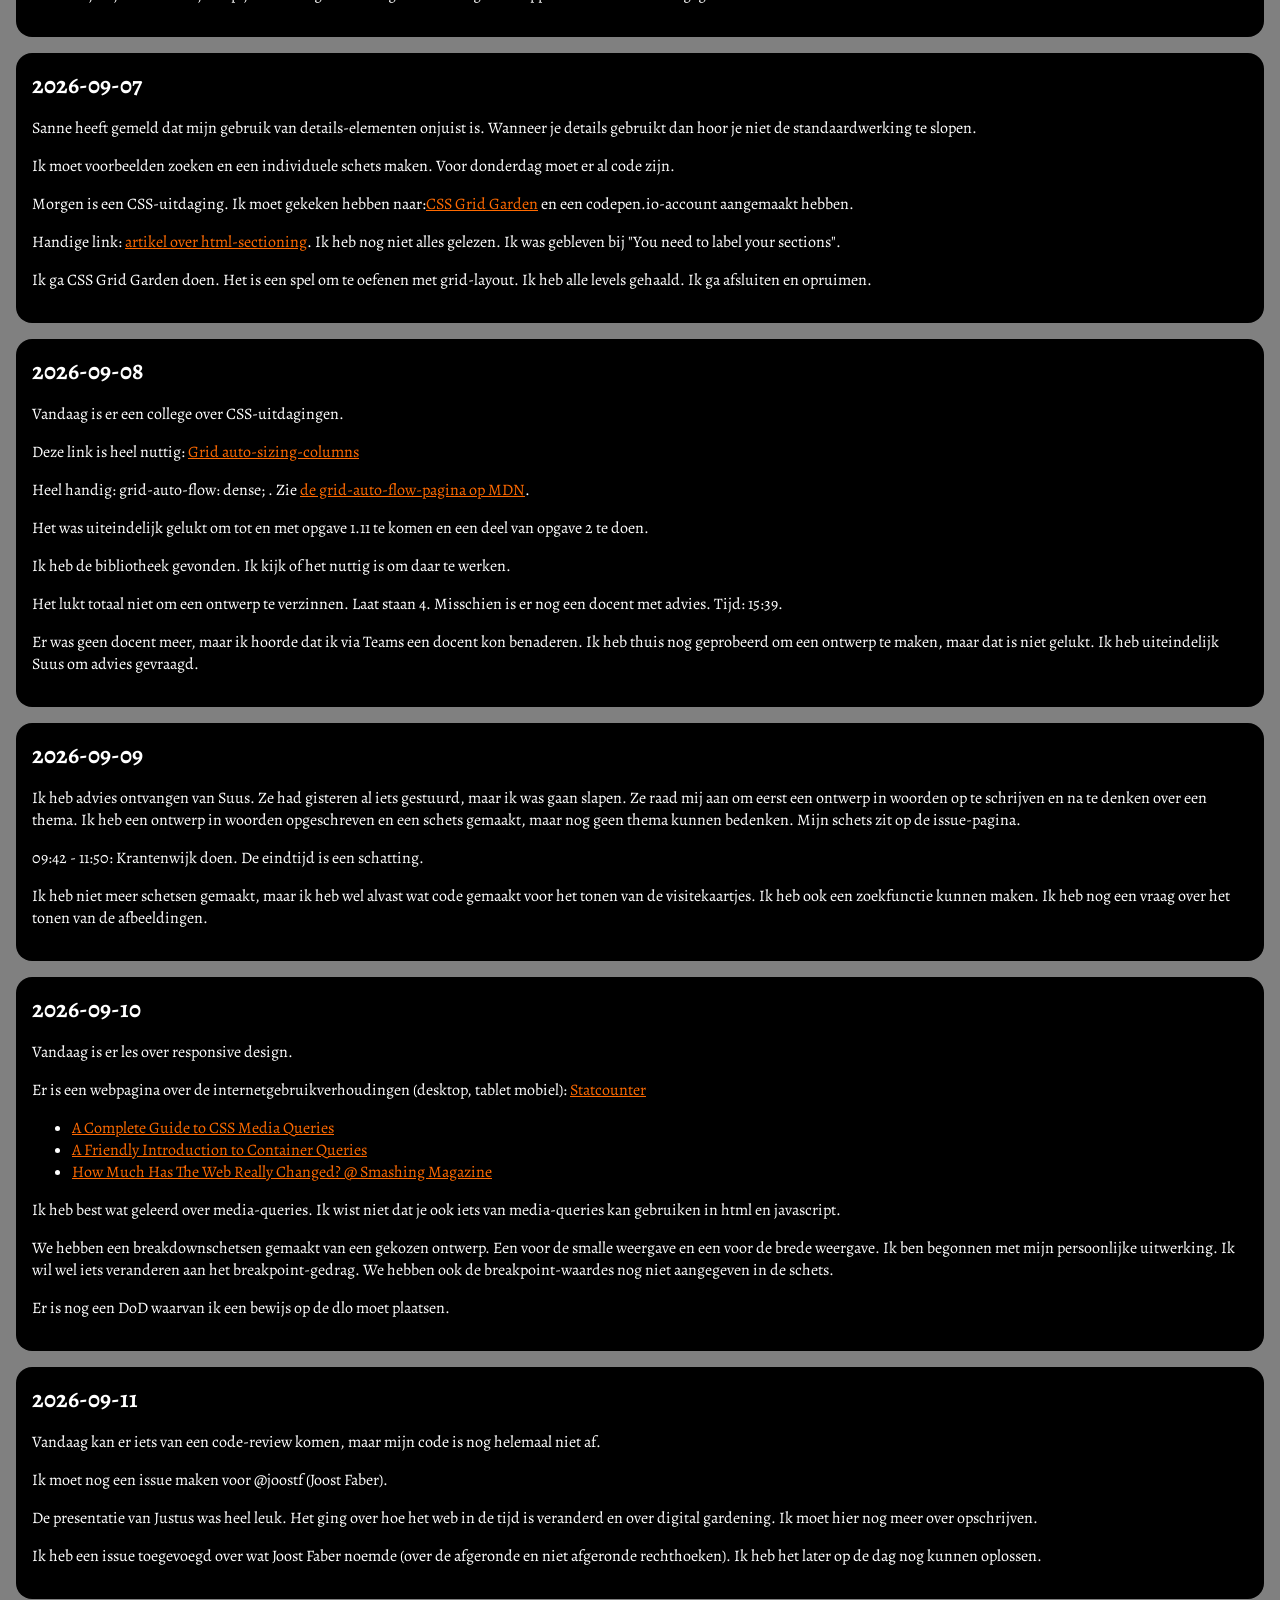
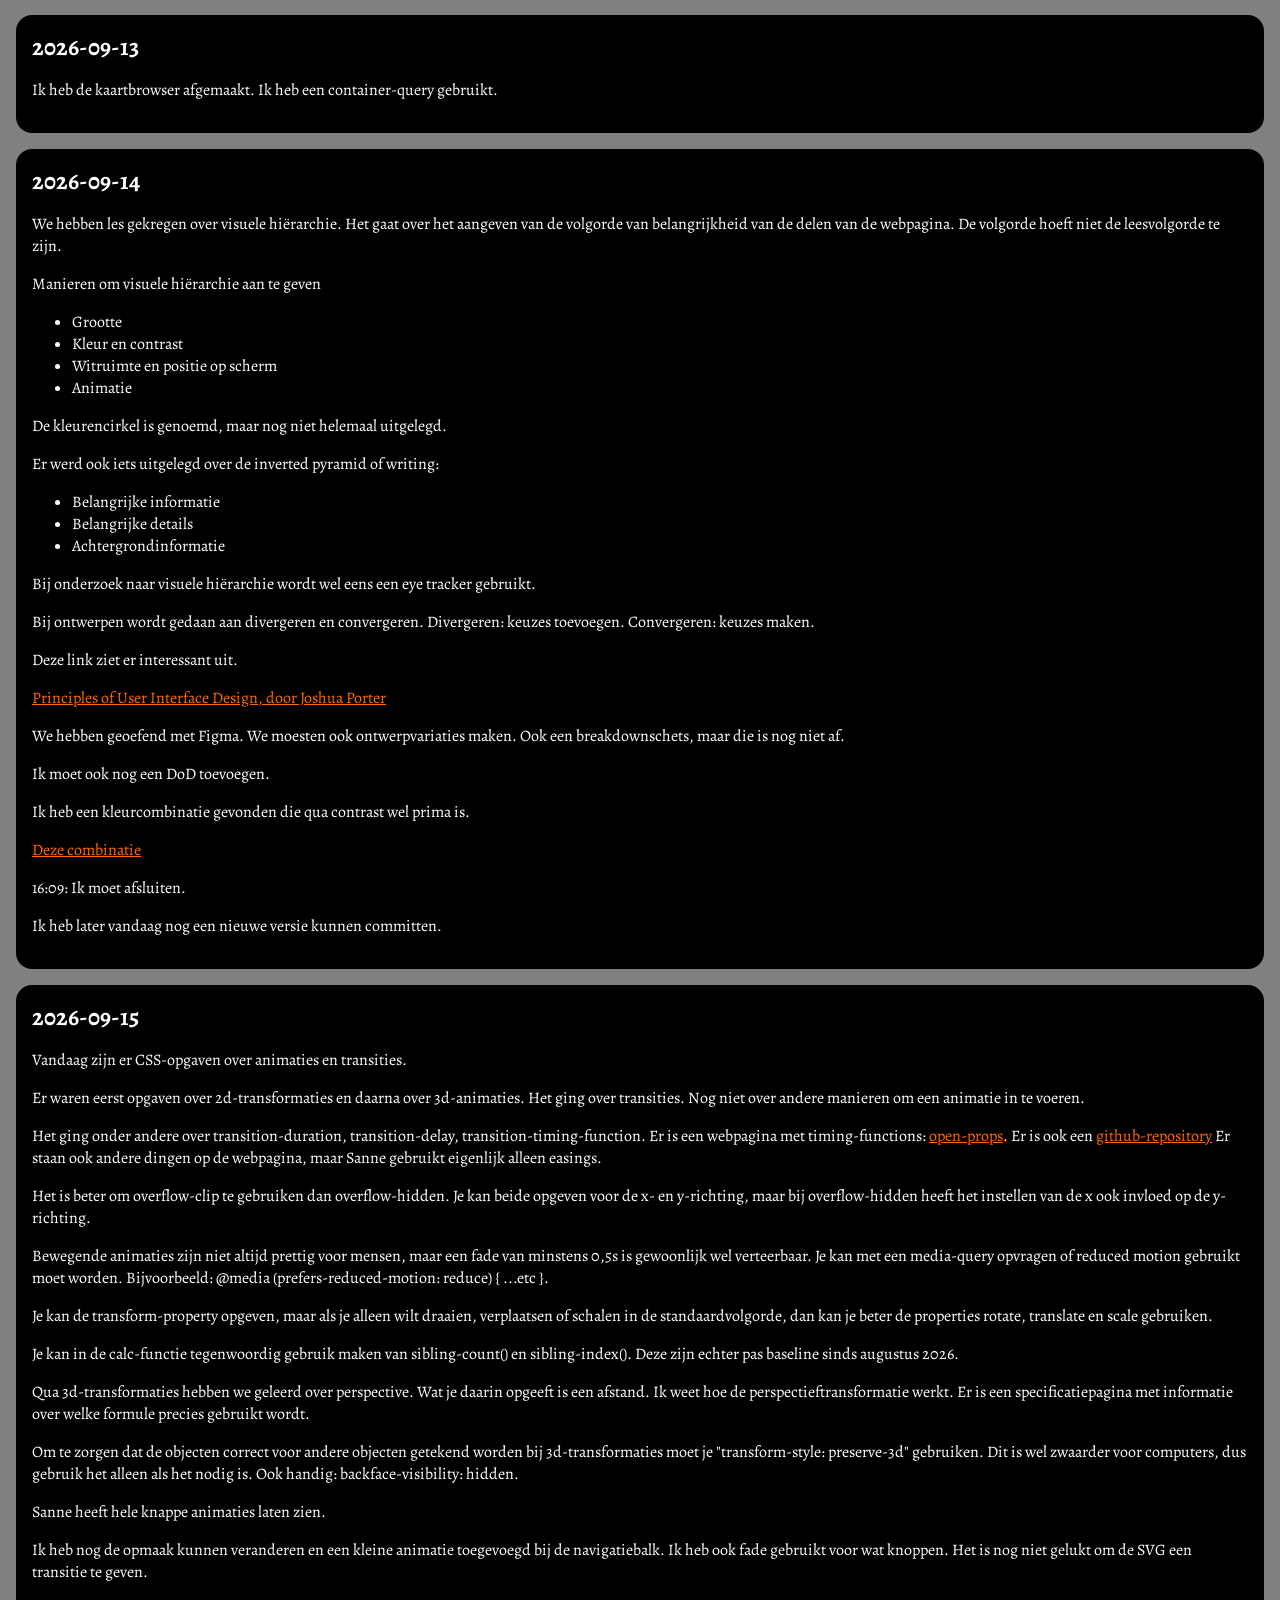
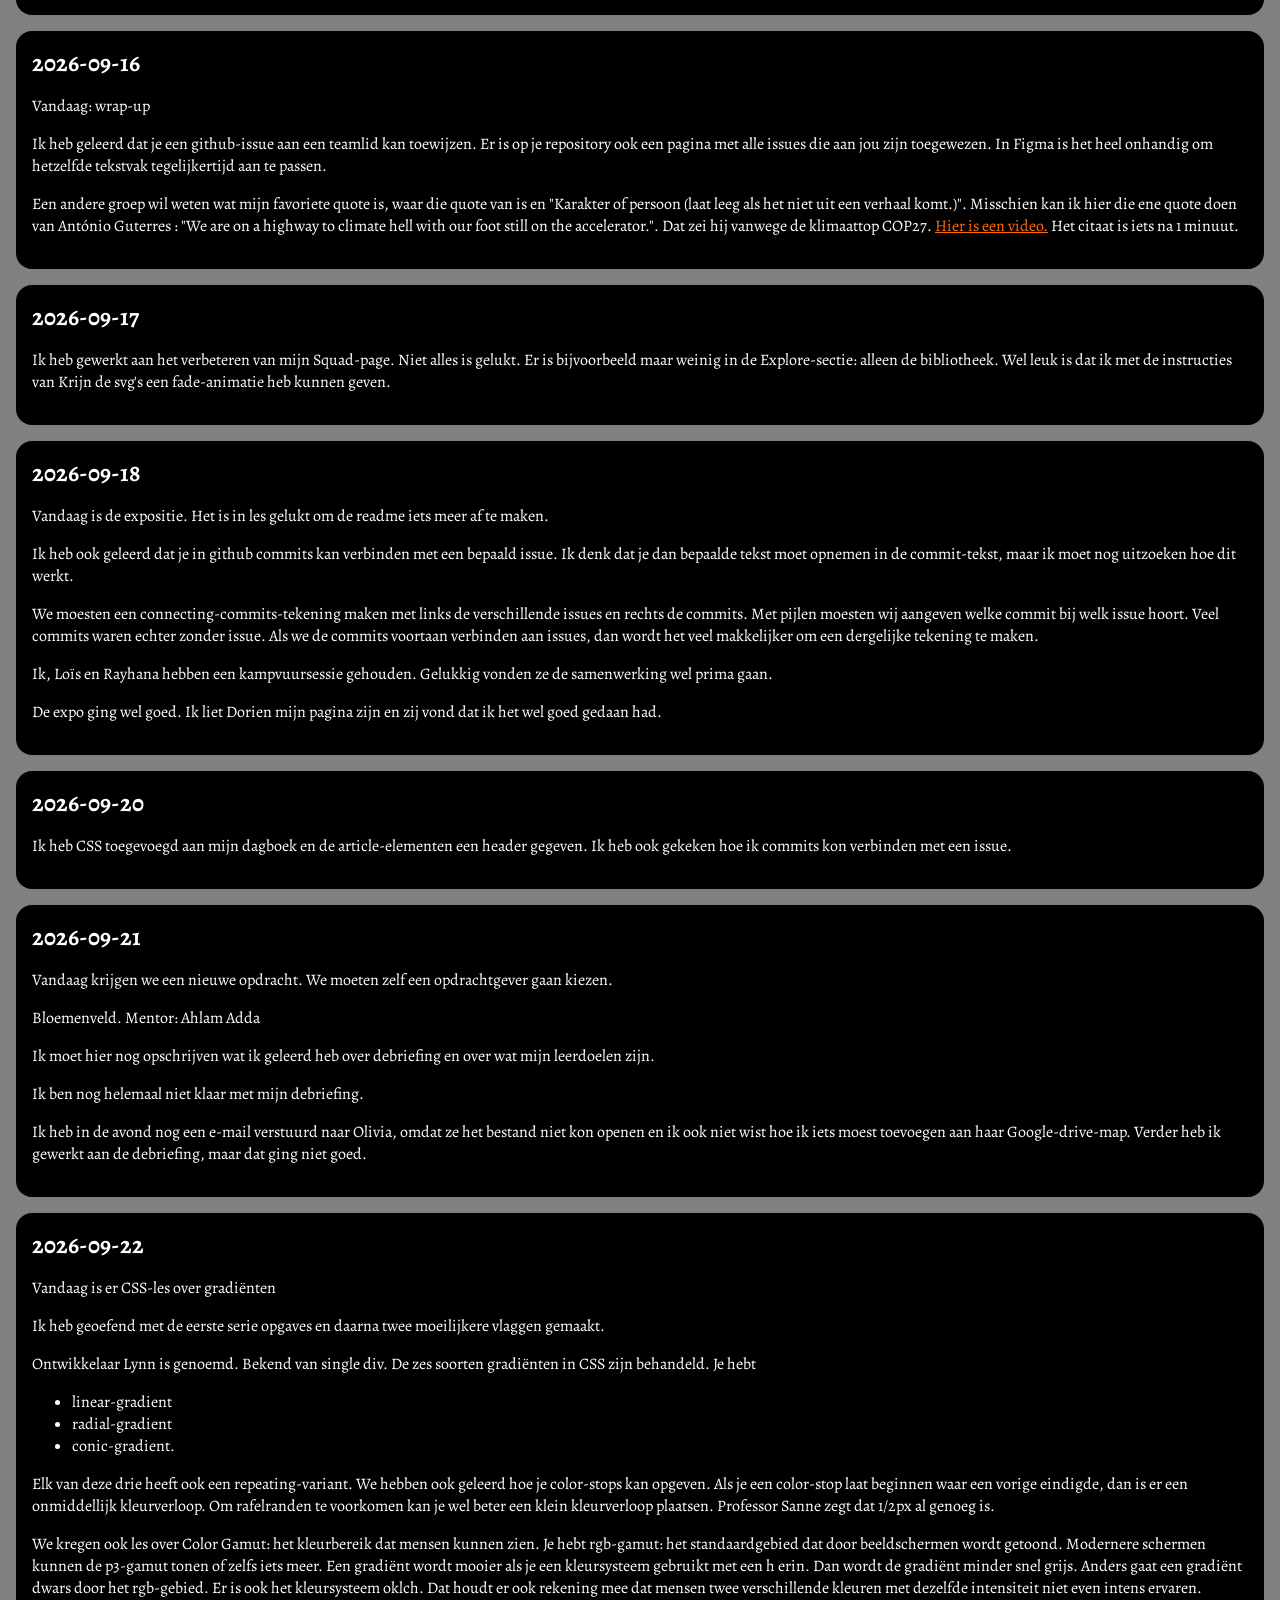
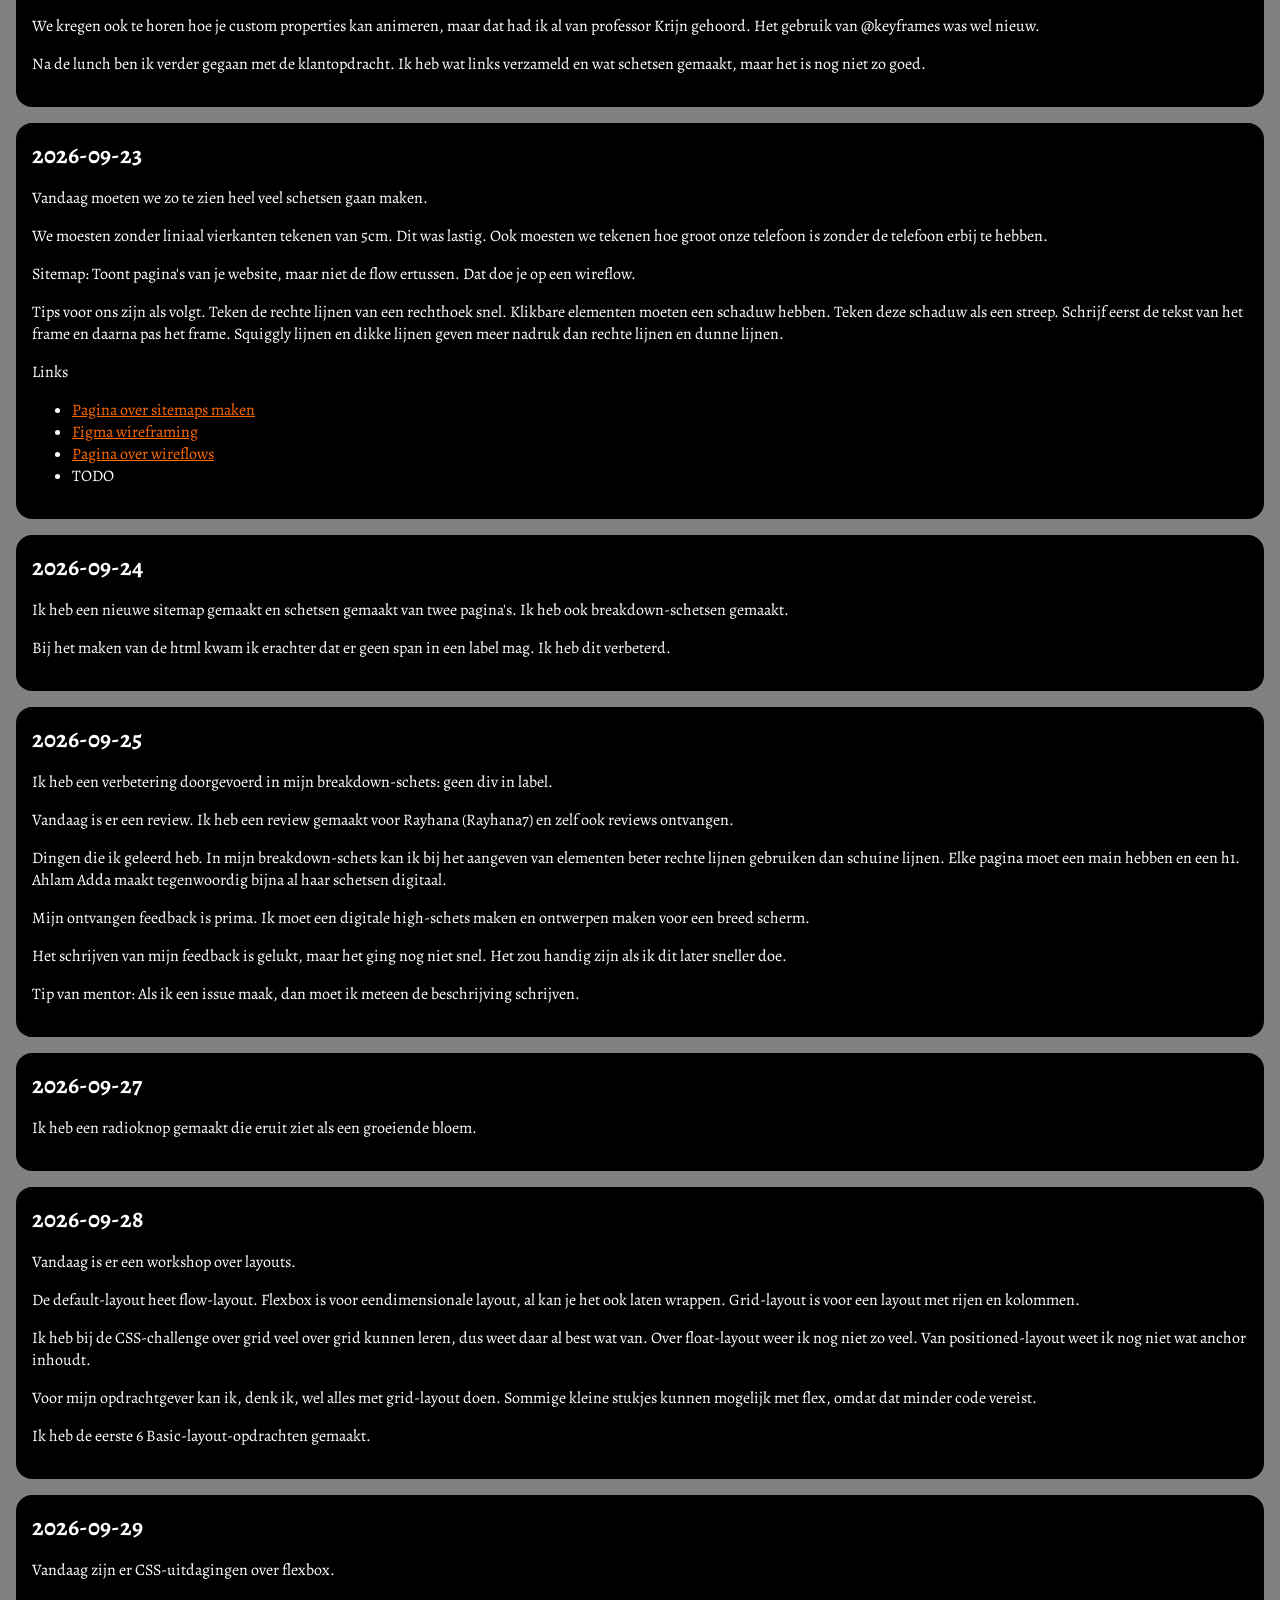
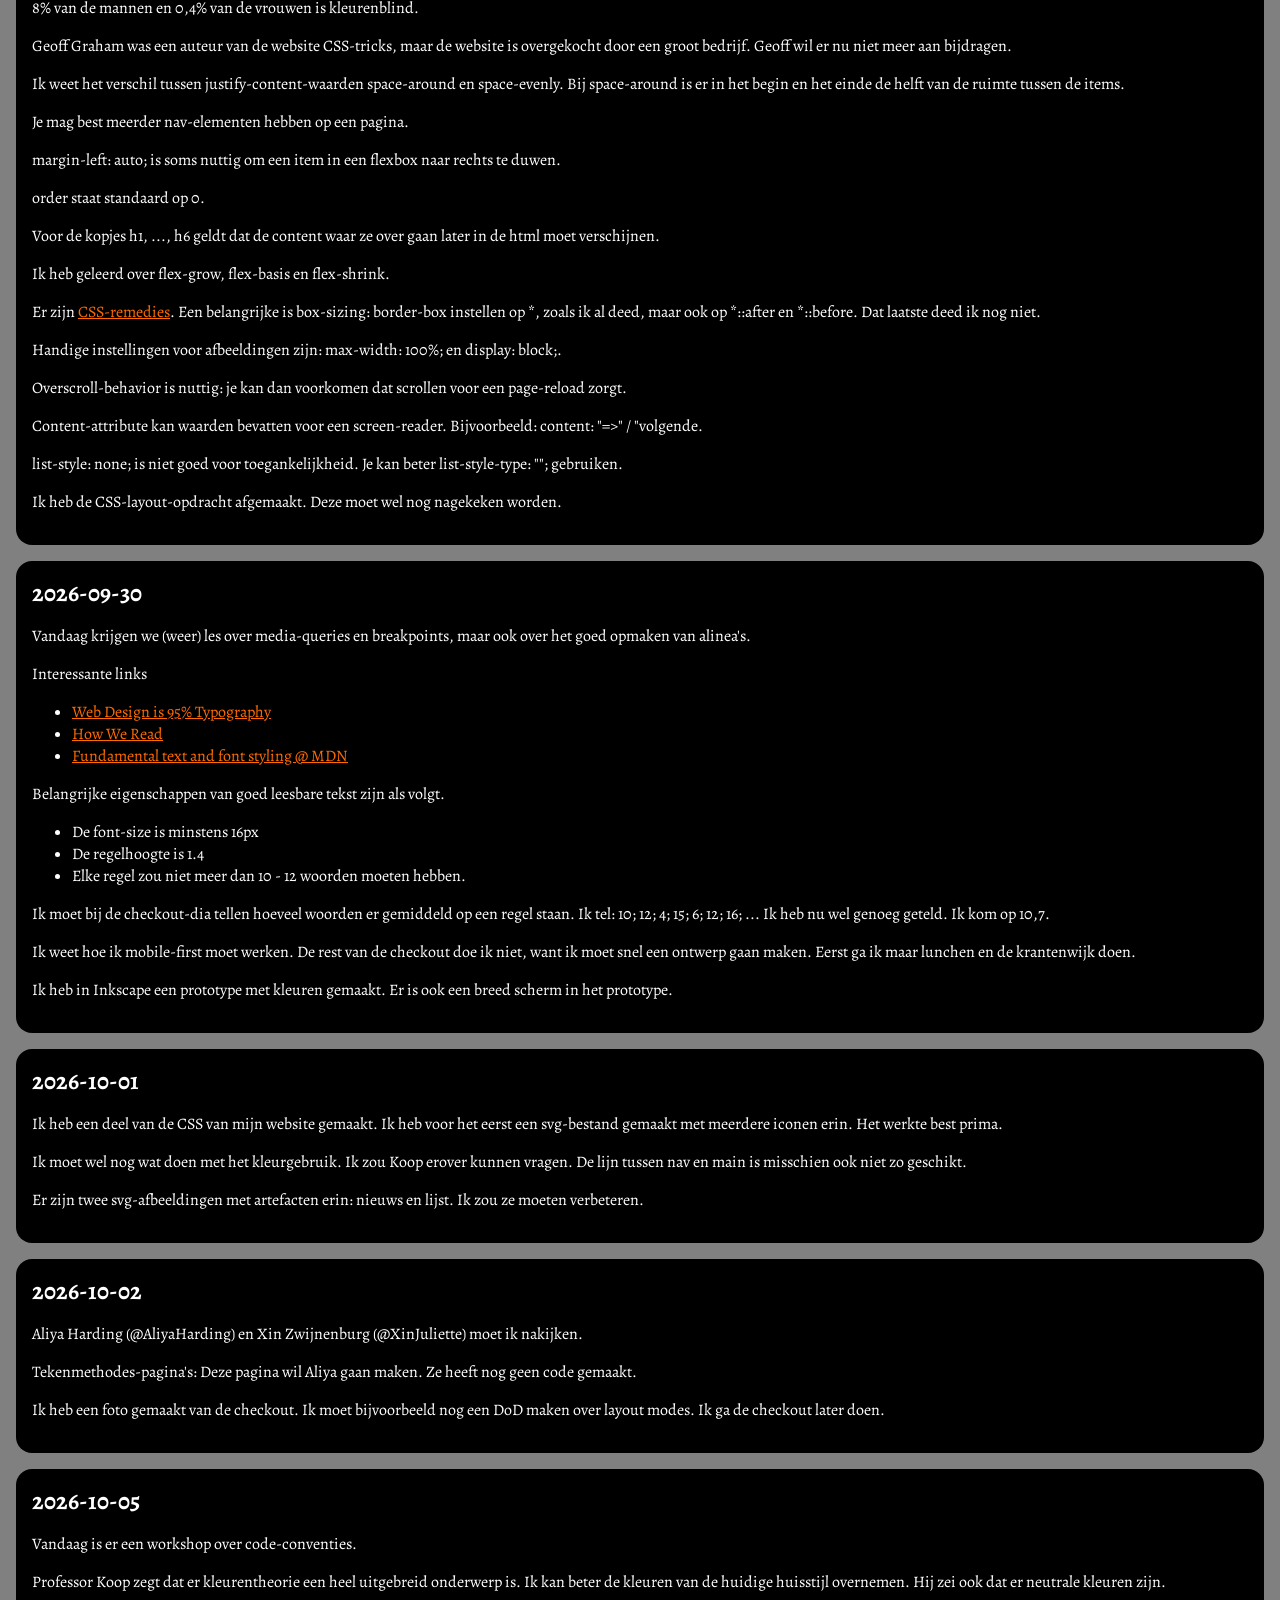
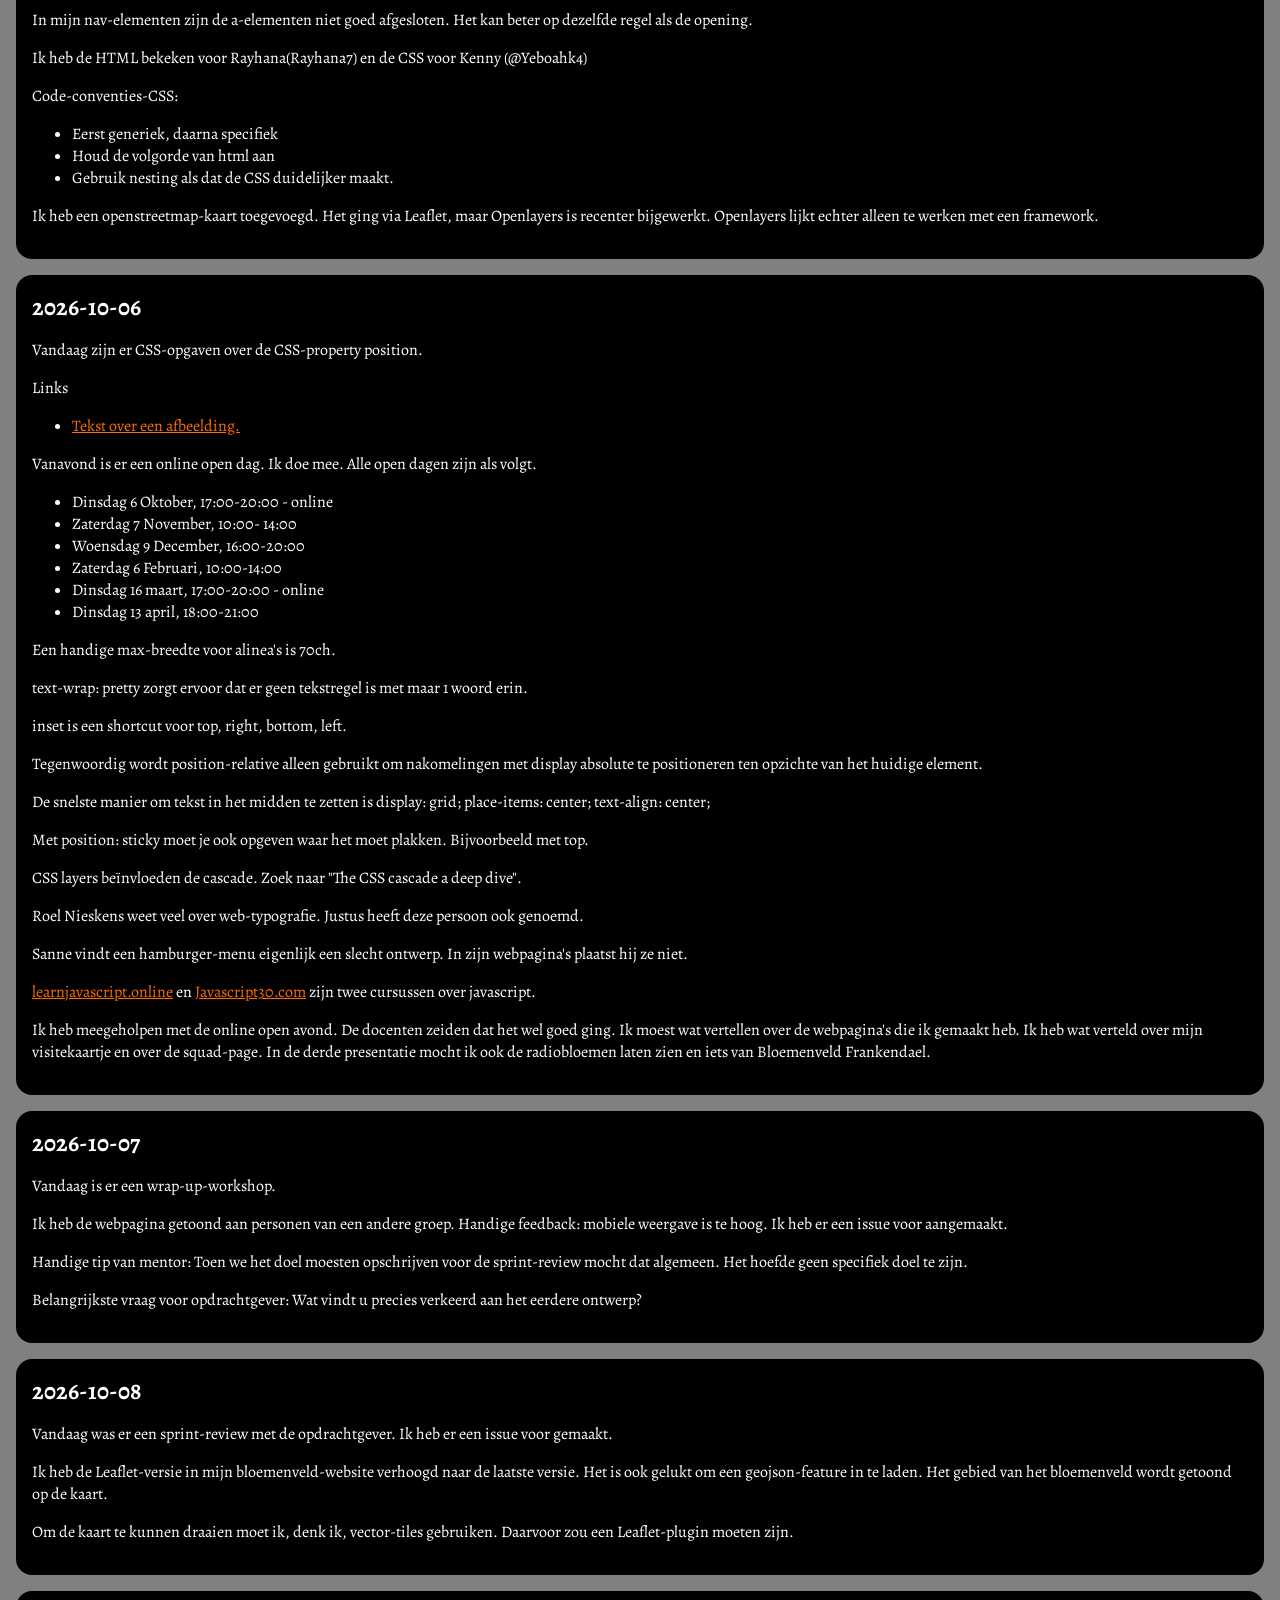
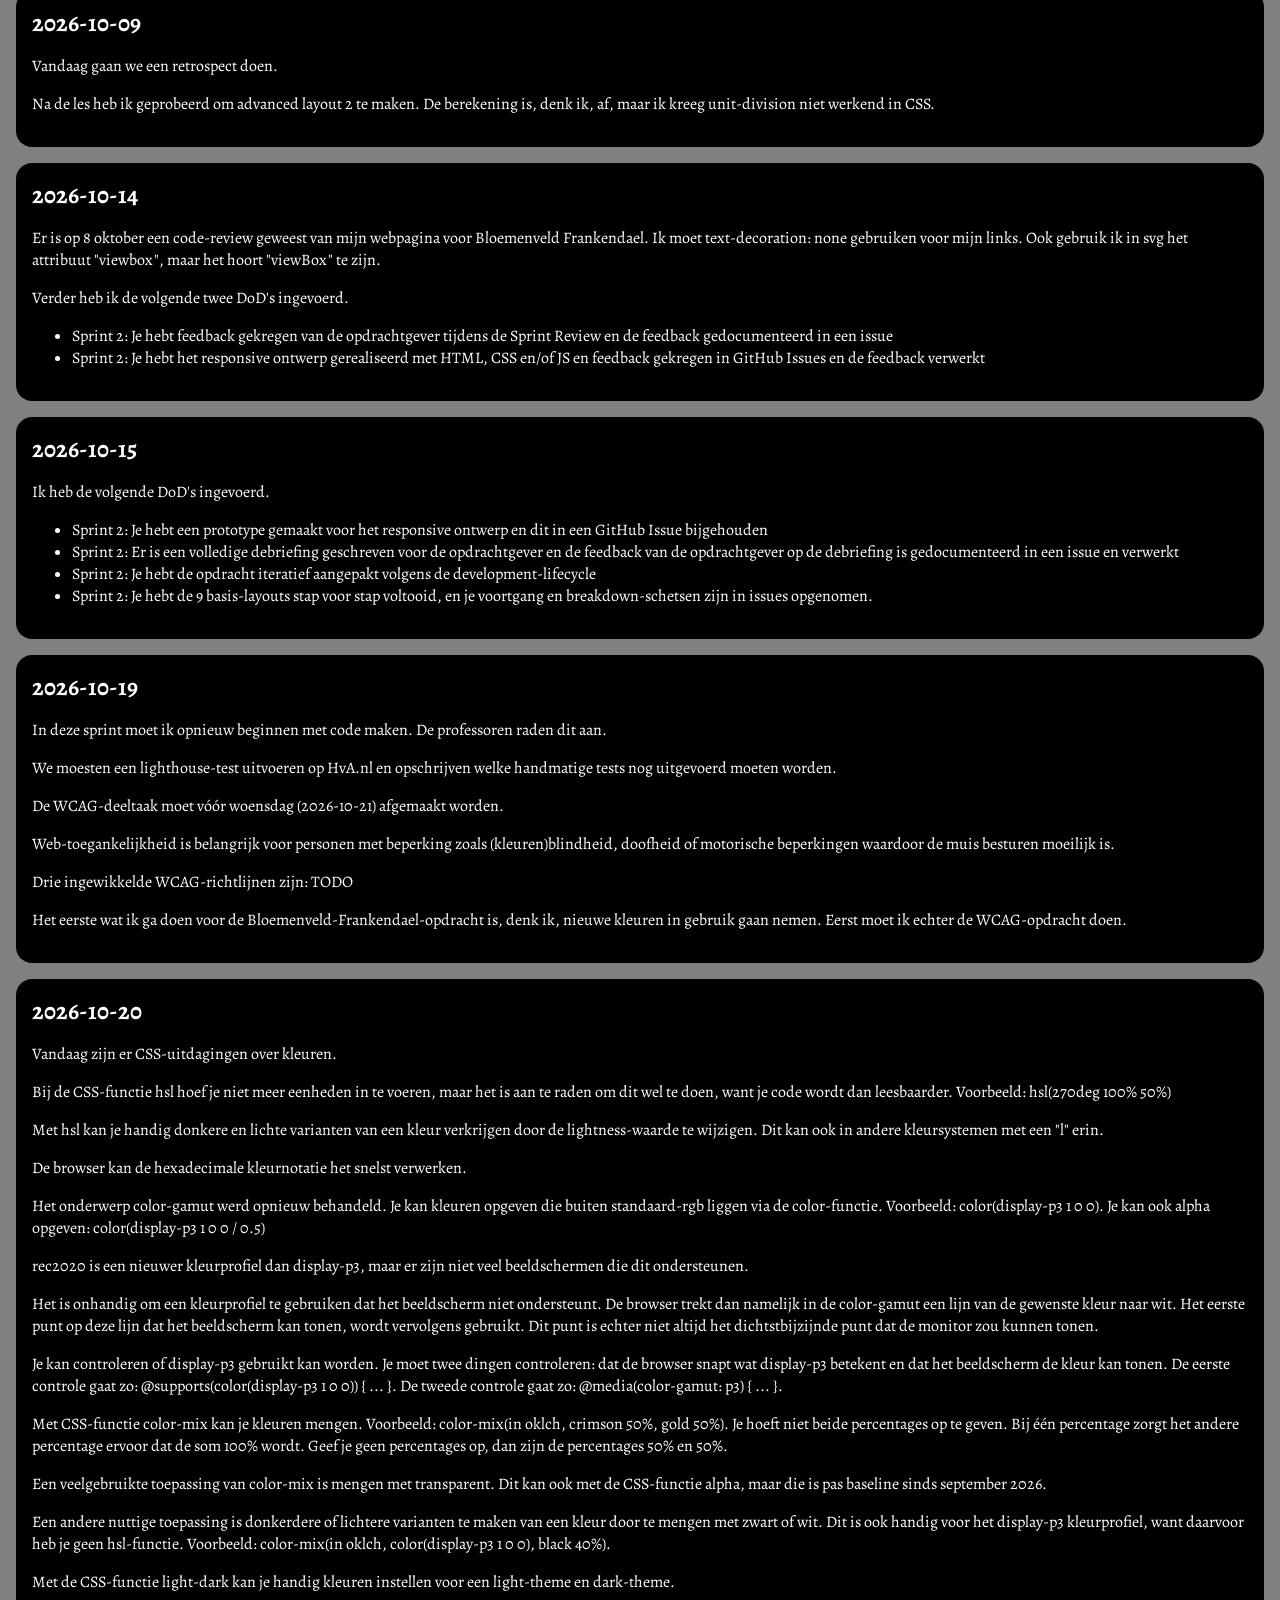
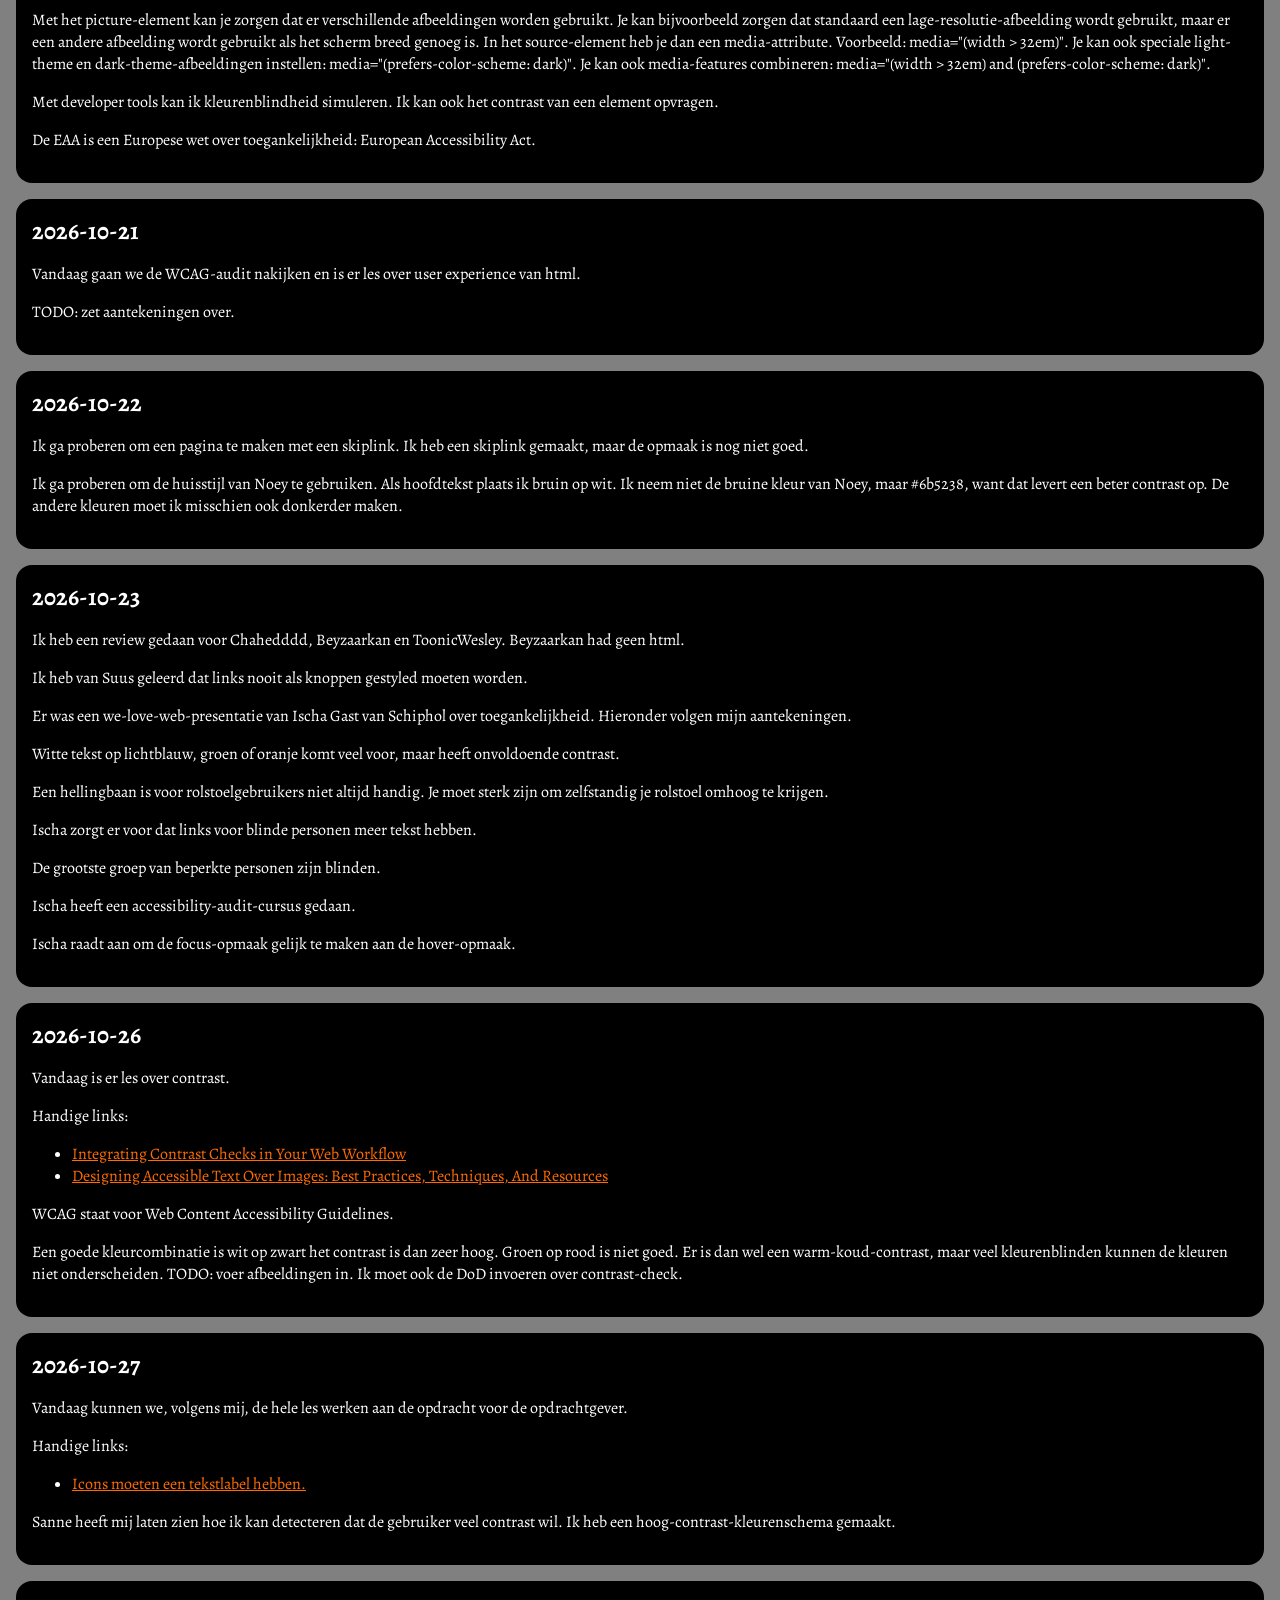
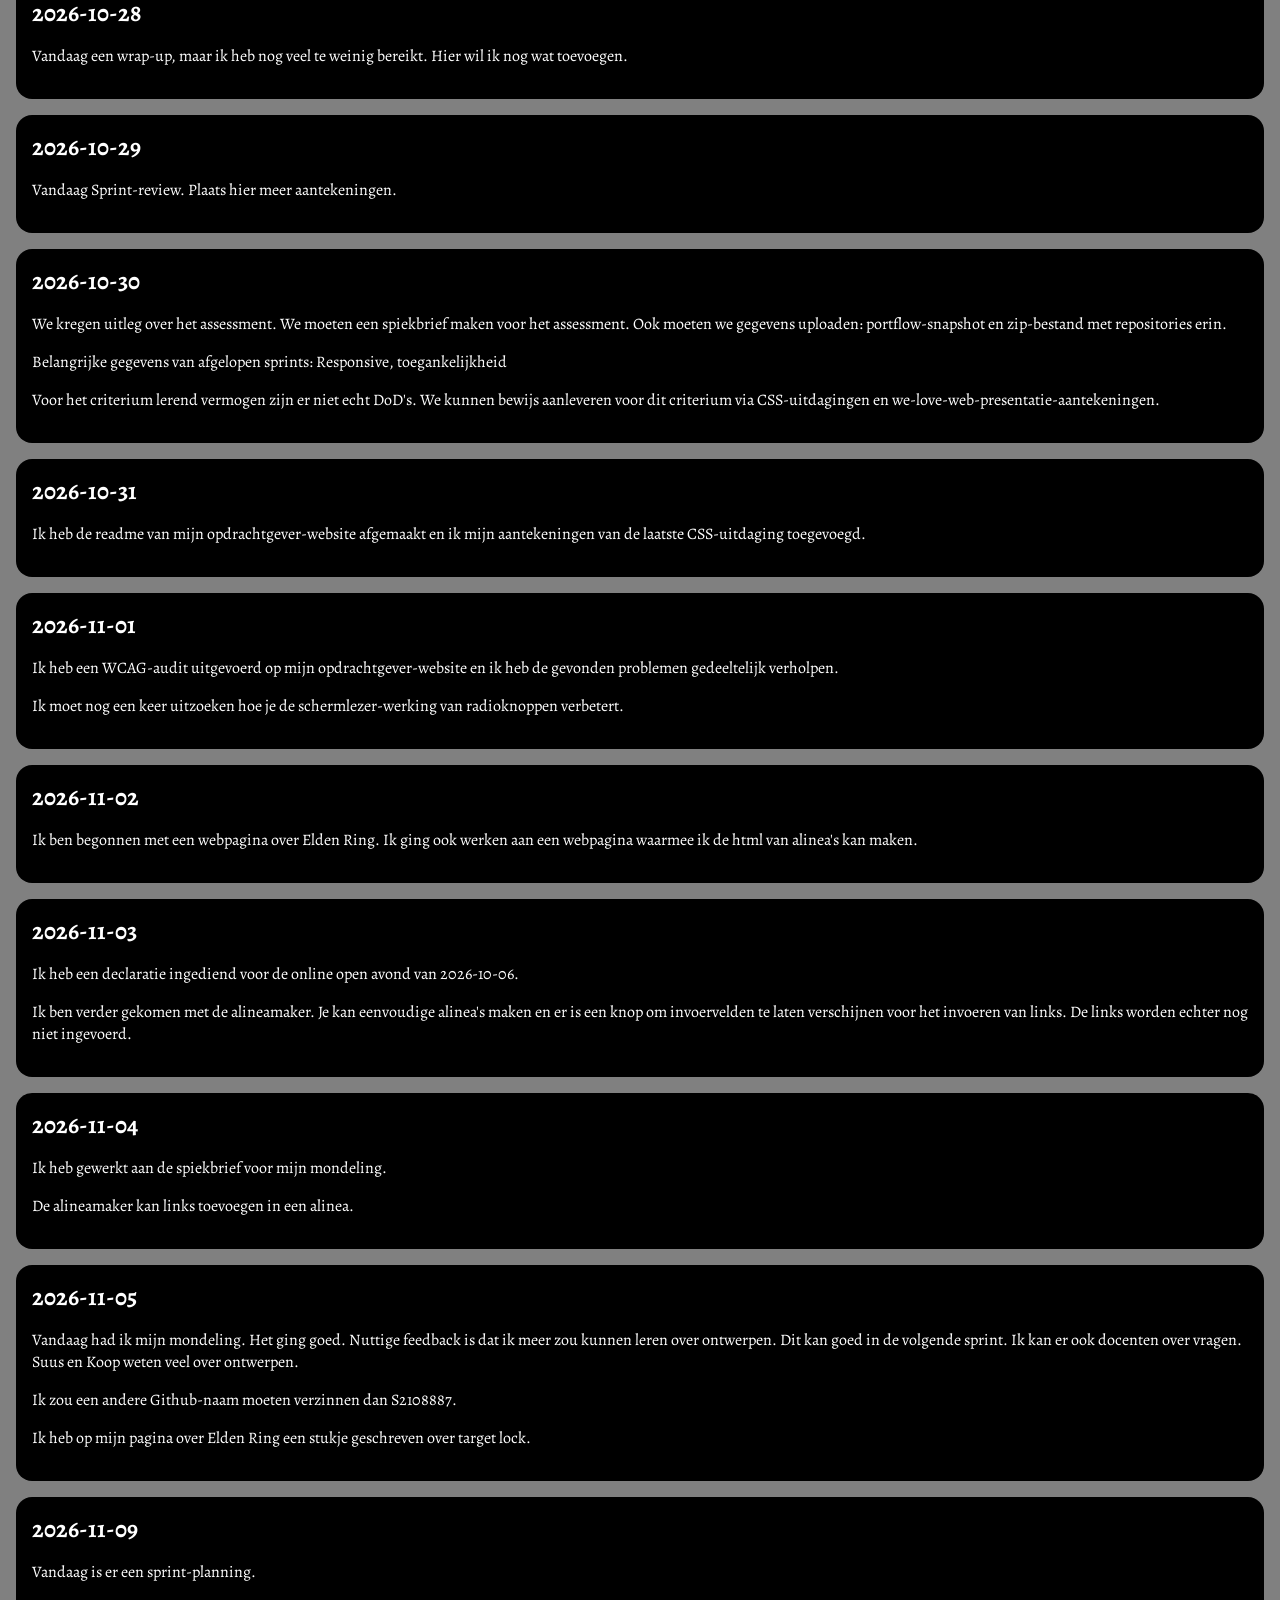
<file: dagboek/semester1.html>
<!DOCTYPE html>
<html lang="nl">

<head>
  <meta charset="UTF-8">
  <meta name="viewport" content="width=device-width, initial-scale=1.0">
  <title>Semester 1</title>
  <link rel="stylesheet" href="../styles/style.css">
</head>

<body>

  <main>
    <h1>Dagboek: Semester 1</h1>

    <article>
      <h2>2026-09-01</h2>
      <p>Justus vertelt over webtechnologie: HTML, CSS, Javascript.</p>

      <p>VSCodium is een webapplicatie.</p>
      <p>Er zijn standaardpoorten van servers: 80 (http) 443 (https)</p>
      <p>
        Hyper betekent beter. Hypertext betekent beter dan tekst. Een hypertext-document
        is een tekstdocument dat verwijzingen kan bevatten naar andere tekstdocumenten.
      </p>

      <p>
        CDN betekent content delivery network. Het zorgt ervoor dat internetbestanden worden
        opgehaald vanaf een server die dichtbij is.
      </p>

      <p>Het gebruik van de id-selector in CSS is bad practice.</p>

      <p>Inline-styling is bad practice.</p>
      <p>De important tag in CSS is bad practice. </p>

      <p>
        Javascript is vaak niet nodig. Er is de anti-javascript javascript club. Ik weet niet of die
        club
        een webpagina heeft.
      </p>

      <p>
        Ik heb thuis <a href="https://flukeout.github.io/">een spel gespeeld over css-selectors.</a>
      </p>
    </article>

    <article>
      <h2>2026-09-02</h2>
      <p>
        In de leertaak I love web moeten we een dagboek bijhouden en aan "digital gardening" doen.
        In het dagboek houden we bij wat we elke studiedag doen. In digital gardening kan maak je
        zelf webpagina's om te laten zien wat je kan. Dit zal uiteindelijk als een zakelijk
        portfolio gebruikt kunnen worden.
        .</p>
      <p>
        Uitleg over breakdownschets.
      </p>

      <p>Professor Joost legde iets uit over url-based design. Je kan een a-element gebruiken om te
        linken
        naar een id op de huidige pagina. Met de :target-selector kan je in CSS style toepassen
        wanneer je
        een link gevolgd hebt naar het element. Ik heb mijn gewenste navigatiesectie echter niet
        kunnen maken.
        Hoe stop ik het scrollen naar het element? Hoe style ik de navigatieknoppen zonder de ID's
        over te tikken
        in CSS? Ik zal het later vragen.
      </p>

    </article>

    <article>
      <h2>2026-09-03</h2>
      <p>Vandaag is een thuiswerkdag. Ik ga proberen om het visitekaartje af te maken.</p>

      <p>
        Het is gelukt om a-elementen te gebruiken voor de navigatie.
        Ik kon het scrollen vermijden door display: contents; te gebruiken op het
        target-element. Een andere manier was zorgen dat het target display: absolute; heeft,
        position: relative; en verder helemaal bovenaan staat met top: 0;
      </p>

      <p>
        Het gebruik van details-elementen is uiteindelijk ook gelukt.
        De truc was om ze op open te zetten en dan ook gebruik te maken van ::details-content.
      </p>
    </article>

    <article>
      <h2>2026-09-04</h2>
      <p>
        Er is vandaag een code-review-sessie en om 13:00 een expo.
      </p>

      <p>Handige links over github-issues en code-review:
      </p>
      <ul>
        <li><a
            href="https://docs.github.com/en/issues/tracking-your-work-with-issues/quickstart">Quickstart
            for GitHub Issues</a></li>
        <li><a href="https://validator.w3.org" rel="nofollow">HTML Validator W3C</a></li>
      </ul>

      <p>We hebben een code-review gedaan met de personen aan mijn tafel.</p>

      <p>Voor elke definition of done moesten we in de digitale leeromgeving een bewijsdocument
        maken. We konden linken
        naar onze repositories of issue-pagina's.
      </p>

      <p>We hebben een expo gedaan om 13:00. De tafels werden een kwartslag gedraaid, op elke tafel
        waren drie computers.
        Elke computer toonde een visitekaartje. Iedereen kon rondlopen.
      </p>

      <p>Ik wil nog een poging doen om mijn visitekaartje te verbeteren. Ik heb issues kunnen
        oplossen.</p>
    </article>

    <article>
      <h2>2026-09-06</h2>

      <p>Ik heb bij mijn visitekaartje de pijlen vervangen door svg's en de navigatieknoppen weer
        een transitie
        gegeven.
      </p>
    </article>

    <article>
      <h2>2026-09-07</h2>

      <p>
        Sanne heeft gemeld dat mijn gebruik van details-elementen onjuist is. Wanneer je
        details gebruikt dan hoor je niet de standaardwerking te slopen.
      </p>

      <p>
        Ik moet voorbeelden zoeken en een individuele schets maken. Voor donderdag moet er al code
        zijn.
      </p>

      <p>
        Morgen is een CSS-uitdaging. Ik moet gekeken hebben naar:<a
          href="https://cssgridgarden.com/">CSS Grid Garden</a>
        en een codepen.io-account aangemaakt hebben.
      </p>

      <p>
        Handige link: <a href="https://css-tricks.com/how-to-section-your-html/">artikel over
          html-sectioning</a>. Ik
        heb nog niet alles gelezen. Ik was gebleven bij "You need to label your sections".
      </p>

      <p>
        Ik ga CSS Grid Garden doen. Het is een spel om te oefenen met grid-layout. Ik heb alle
        levels gehaald.
        Ik ga afsluiten en opruimen.
      </p>
    </article>

    <article>
      <h2>2026-09-08</h2>
      <p>Vandaag is er een college over CSS-uitdagingen.</p>

      <p>Deze link is heel nuttig:
        <a href="https://css-tricks.com/auto-sizing-columns-css-grid-auto-fill-vs-auto-fit/">
          Grid auto-sizing-columns
        </a>
      </p>

      <p>Heel handig: grid-auto-flow: dense; . Zie
        <a
          href="https://developer.mozilla.org/en-US/docs/Web/CSS/Reference/Properties/grid-auto-flow">
          de grid-auto-flow-pagina op MDN</a>.
      </p>

      <p>
        Het was uiteindelijk gelukt om tot en met opgave 1.11 te komen en een deel van opgave 2 te
        doen.
      </p>

      <p>Ik heb de bibliotheek gevonden. Ik kijk of het nuttig is om daar te werken.</p>

      <p>Het lukt totaal niet om een ontwerp te verzinnen. Laat staan 4. Misschien is er nog een
        docent met
        advies. Tijd: 15:39.
      </p>

      <p>Er was geen docent meer, maar ik hoorde dat ik via Teams een docent kon benaderen.
        Ik heb thuis nog geprobeerd om een ontwerp te maken, maar dat is niet gelukt. Ik heb
        uiteindelijk Suus om
        advies gevraagd.</p>
    </article>

    <article>
      <h2>2026-09-09</h2>

      <p>
        Ik heb advies ontvangen van Suus. Ze had gisteren al iets gestuurd, maar ik was gaan slapen.
        Ze raad mij aan om eerst een ontwerp in woorden op te schrijven en na te denken over een
        thema.
        Ik heb een ontwerp in woorden opgeschreven en een schets gemaakt, maar nog geen thema kunnen
        bedenken.
        Mijn schets zit op de issue-pagina.
      </p>

      <p>09:42 - 11:50: Krantenwijk doen. De eindtijd is een schatting.</p>

      <p>
        Ik heb niet meer schetsen gemaakt, maar ik heb wel alvast wat code gemaakt voor het tonen
        van de visitekaartjes. Ik heb ook een zoekfunctie kunnen maken. Ik heb nog een vraag
        over het tonen van de afbeeldingen.
      </p>

    </article>

    <article>
      <h2>2026-09-10</h2>

      <p>Vandaag is er les over responsive design.</p>

      <p>Er is een webpagina over de internetgebruikverhoudingen (desktop, tablet mobiel):
        <a
          href="https://gs.statcounter.com/platform-market-share/desktop-mobile-tablet/worldwide">Statcounter</a>
      </p>

      <ul>
        <li>
          <a href="https://css-tricks.com/a-complete-guide-to-css-media-queries/">
            A Complete Guide to CSS Media Queries</a>
        </li>
        <li>
          <a href="https://www.joshwcomeau.com/css/container-queries-introduction/">
            A Friendly Introduction to Container Queries</a>
        </li>
        <li>
          <a href="https://www.smashingmagazine.com/2013/05/new-defaults-web-design/">
            How Much Has The Web Really Changed? @ Smashing Magazine</a>
        </li>
      </ul>

      <p>
        Ik heb best wat geleerd over media-queries. Ik wist niet dat je ook iets van media-queries
        kan
        gebruiken in html en javascript.
      </p>

      <p>We hebben een breakdownschetsen gemaakt van een gekozen ontwerp. Een voor de smalle
        weergave
        en een voor de brede weergave. Ik ben begonnen met mijn persoonlijke uitwerking. Ik wil wel
        iets veranderen aan het breakpoint-gedrag. We hebben ook de breakpoint-waardes nog niet
        aangegeven in de schets.
      </p>

      <p>
        Er is nog een DoD waarvan ik een bewijs op de dlo moet plaatsen.
      </p>

    </article>

    <article>
      <h2>2026-09-11</h2>
      <p>Vandaag kan er iets van een code-review komen, maar mijn code is nog helemaal niet af.</p>

      <p>Ik moet nog een issue maken voor @joostf (Joost Faber).</p>

      <p>De presentatie van Justus was heel leuk. Het ging over hoe het web in
        de tijd is veranderd en over digital gardening.
        Ik moet hier nog meer over opschrijven.
      </p>

      <p>Ik heb een issue toegevoegd over wat Joost Faber noemde (over de afgeronde en
        niet afgeronde rechthoeken). Ik heb het later op de dag nog kunnen oplossen.
      </p>
    </article>

    <article>
      <h2>2026-09-13</h2>
      <p>Ik heb de kaartbrowser afgemaakt. Ik heb een container-query gebruikt.</p>
    </article>

    <article>
      <h2>2026-09-14</h2>
      <p>
        We hebben les gekregen over visuele hiërarchie. Het gaat over het aangeven van de volgorde
        van belangrijkheid
        van de delen van de webpagina. De volgorde hoeft niet de leesvolgorde te zijn.
      </p>

      <p>Manieren om visuele hiërarchie aan te geven</p>
      <ul>
        <li>Grootte</li>
        <li>Kleur en contrast</li>
        <li>Witruimte en positie op scherm</li>
        <li>Animatie</li>
      </ul>

      <p>De kleurencirkel is genoemd, maar nog niet helemaal uitgelegd.</p>

      <p>Er werd ook iets uitgelegd over de inverted pyramid of writing:</p>
      <ul>
        <li>Belangrijke informatie</li>
        <li>Belangrijke details</li>
        <li>Achtergrondinformatie</li>
      </ul>

      <p>Bij onderzoek naar visuele hiërarchie wordt wel eens een eye tracker gebruikt.</p>

      <p>Bij ontwerpen wordt gedaan aan divergeren en convergeren. Divergeren: keuzes toevoegen.
        Convergeren: keuzes maken.
      </p>

      <p>Deze link ziet er interessant uit.</p>
      <a href="http://bokardo.com/principles-of-user-interface-design/" rel="nofollow">Principles of
        User Interface Design, door Joshua Porter</a>

      <p>We hebben geoefend met Figma. We moesten ook ontwerpvariaties maken. Ook een
        breakdownschets, maar die is nog niet af.</p>

      <p>Ik moet ook nog een DoD toevoegen.</p>

      <p>Ik heb een kleurcombinatie gevonden die qua contrast wel prima is.</p>
      <a href="https://www.figma.com/color-contrast-checker/?background=fff89c&foreground=8f4c91">Deze
        combinatie</a>

      <p>16:09: Ik moet afsluiten.</p>

      <p>Ik heb later vandaag nog een nieuwe versie kunnen committen.</p>
    </article>
    <article>
      <h2>2026-09-15</h2>
      <p>Vandaag zijn er CSS-opgaven over animaties en transities.</p>

      <p>Er waren eerst opgaven over 2d-transformaties en daarna over 3d-animaties.
        Het ging over transities. Nog niet over andere manieren om een animatie in te voeren.
      </p>

      <p>
        Het ging onder andere over
        transition-duration, transition-delay, transition-timing-function.
        Er is een webpagina met timing-functions: <a
          href="https://open-props.style/#easing">open-props</a>.
        Er is ook een
        <a
          href="https://github.com/argyleink/open-props/blob/main/src/props.easing.css">github-repository</a>
        Er staan ook andere dingen op de webpagina, maar Sanne gebruikt eigenlijk alleen easings.
      </p>

      <p>Het is beter om overflow-clip te gebruiken dan overflow-hidden. Je kan beide opgeven
        voor de x- en y-richting, maar bij overflow-hidden heeft het instellen van de x ook invloed
        op de y-richting.</p>

      <p>Bewegende animaties zijn niet altijd prettig voor mensen, maar een fade van minstens 0,5s
        is
        gewoonlijk wel verteerbaar. Je kan met een media-query opvragen of reduced motion gebruikt
        moet worden.
        Bijvoorbeeld: @media (prefers-reduced-motion: reduce) { ...etc }.
      </p>

      <p>
        Je kan de transform-property opgeven, maar als je alleen wilt draaien, verplaatsen of
        schalen in
        de standaardvolgorde, dan kan je beter de properties rotate, translate en scale gebruiken.
      </p>

      <p>
        Je kan in de calc-functie tegenwoordig gebruik maken van sibling-count() en sibling-index().
        Deze
        zijn echter pas baseline sinds augustus 2026.
      </p>

      <p>Qua 3d-transformaties hebben we geleerd over perspective. Wat je daarin opgeeft is
        een afstand. Ik weet hoe de perspectieftransformatie werkt. Er is een specificatiepagina
        met informatie over welke formule precies gebruikt wordt.</p>

      <p>Om te zorgen dat de objecten correct voor andere objecten getekend worden bij
        3d-transformaties
        moet je "transform-style: preserve-3d" gebruiken. Dit is wel zwaarder voor computers, dus
        gebruik
        het alleen als het nodig is. Ook handig: backface-visibility: hidden.</p>

      <p>Sanne heeft hele knappe animaties laten zien.</p>

      <p>Ik heb nog de opmaak kunnen veranderen en een kleine animatie toegevoegd bij de
        navigatiebalk.
        Ik heb ook fade gebruikt voor wat knoppen. Het is nog niet gelukt om de SVG een transitie te
        geven.</p>
    </article>

    <article>
      <h2>2026-09-16</h2>
      <p>Vandaag: wrap-up</p>

      <p>
        Ik heb geleerd dat je een github-issue aan een teamlid kan toewijzen. Er is op je repository
        ook een pagina
        met alle issues die aan jou zijn toegewezen. In Figma is het heel onhandig om hetzelfde
        tekstvak
        tegelijkertijd aan te passen.
      </p>

      <p>
        Een andere groep wil weten wat mijn favoriete quote is, waar die quote van is en
        "Karakter of persoon (laat leeg als het niet uit een verhaal komt.)". Misschien kan
        ik hier die ene quote doen van António Guterres :
        "We are on a highway to climate hell with our foot still on the accelerator.". Dat
        zei hij vanwege de klimaattop COP27.
        <a href="https://www.youtube.com/watch?v=cIvfekhiYSo">Hier is een video.</a> Het citaat is
        iets na 1 minuut.
      </p>

    </article>
    <article>
      <h2>2026-09-17</h2>

      <p>
        Ik heb gewerkt aan het verbeteren van mijn Squad-page.
        Niet alles is gelukt. Er is bijvoorbeeld maar weinig in de Explore-sectie: alleen
        de bibliotheek.
        Wel leuk is dat ik met de instructies van Krijn de svg's een fade-animatie heb
        kunnen geven.
      </p>
    </article>

    <article>
      <h2>2026-09-18</h2>

      <p>
        Vandaag is de expositie. Het is in les gelukt om de readme iets meer af te maken.
      </p>

      <p>
        Ik heb ook geleerd dat je in github commits kan verbinden met een bepaald issue. Ik denk dat
        je dan bepaalde tekst moet opnemen in de commit-tekst, maar ik moet nog uitzoeken hoe dit
        werkt.
      </p>

      <p>
        We moesten een connecting-commits-tekening maken met links de verschillende issues en rechts
        de commits. Met pijlen moesten wij aangeven welke commit bij welk issue hoort. Veel commits
        waren
        echter zonder issue. Als we de commits voortaan verbinden aan issues, dan wordt het veel
        makkelijker
        om een dergelijke tekening te maken.
      </p>

      <p>
        Ik, Loïs en Rayhana hebben een kampvuursessie gehouden. Gelukkig vonden ze de samenwerking
        wel
        prima gaan.
      </p>

      <p>
        De expo ging wel goed. Ik liet Dorien mijn pagina zijn en zij vond dat ik het wel goed
        gedaan had.
      </p>
    </article>

    <article>
      <h2>2026-09-20</h2>
      <p>Ik heb CSS toegevoegd aan mijn dagboek en de article-elementen een header gegeven.
        Ik heb ook gekeken hoe ik commits kon verbinden met een issue.</p>
    </article>

    <article>
      <h2>2026-09-21</h2>
      <p>Vandaag krijgen we een nieuwe opdracht. We moeten zelf een opdrachtgever gaan kiezen.</p>

      <p>Bloemenveld. Mentor: Ahlam Adda</p>

      <p>Ik moet hier nog opschrijven wat ik geleerd heb over debriefing en over wat mijn leerdoelen
        zijn.</p>
      <p>Ik ben nog helemaal niet klaar met mijn debriefing.</p>

      <p>Ik heb in de avond nog een e-mail verstuurd naar Olivia, omdat ze het bestand niet kon
        openen en ik
        ook niet wist hoe ik iets moest toevoegen aan haar Google-drive-map. Verder heb ik gewerkt
        aan de debriefing, maar dat
        ging niet goed.</p>
    </article>

    <article>
      <h2>2026-09-22</h2>
      <p>Vandaag is er CSS-les over gradiënten</p>

      <p>Ik heb geoefend met de eerste serie opgaves en daarna twee moeilijkere vlaggen gemaakt.</p>

      <p>Ontwikkelaar Lynn is genoemd. Bekend van single div. De zes soorten gradiënten in CSS zijn
        behandeld. Je hebt</p>
      <ul>
        <li>linear-gradient</li>
        <li>radial-gradient</li>
        <li>conic-gradient.</li>
      </ul>
      <p>Elk van deze drie heeft ook een repeating-variant. We hebben ook geleerd hoe je color-stops
        kan opgeven. Als je een color-stop laat
        beginnen waar een vorige eindigde, dan is er een onmiddellijk kleurverloop. Om rafelranden
        te voorkomen kan je wel beter een klein kleurverloop
        plaatsen. Professor Sanne zegt dat 1/2px al genoeg is.</p>

      <p>We kregen ook les over Color Gamut: het kleurbereik dat mensen kunnen zien. Je hebt
        rgb-gamut: het standaardgebied dat door
        beeldschermen wordt getoond. Modernere schermen kunnen de p3-gamut tonen of zelfs iets meer.
        Een gradiënt wordt mooier als je
        een kleursysteem gebruikt met een h erin. Dan wordt de gradiënt minder snel grijs. Anders
        gaat een gradiënt dwars door het rgb-gebied.
        Er is ook het kleursysteem oklch. Dat houdt er ook rekening mee dat mensen twee
        verschillende kleuren met dezelfde intensiteit
        niet even intens ervaren.</p>

      <p>
        We kregen ook te horen hoe je custom properties kan animeren, maar dat had ik al van
        professor Krijn gehoord. Het gebruik van
        @keyframes was wel nieuw.
      </p>

      <p>Na de lunch ben ik verder gegaan met de klantopdracht. Ik heb wat links verzameld en wat
        schetsen gemaakt, maar het is nog niet zo goed.</p>

    </article>

    <article>
      <h2>2026-09-23</h2>
      <p>Vandaag moeten we zo te zien heel veel schetsen gaan maken.</p>

      <p>We moesten zonder liniaal vierkanten tekenen van 5cm. Dit was lastig.
        Ook moesten we tekenen hoe groot onze telefoon is zonder de telefoon erbij te hebben.
      <p>

      <p>Sitemap: Toont pagina's van je website, maar niet de flow ertussen. Dat doe je op een
        wireflow.</p>

      <p>Tips voor ons zijn als volgt. Teken de rechte lijnen van een rechthoek snel. Klikbare
        elementen moeten een
        schaduw hebben. Teken deze schaduw als een streep. Schrijf eerst de tekst van het frame en
        daarna pas het frame.
        Squiggly lijnen en dikke lijnen geven meer nadruk dan rechte lijnen en dunne lijnen.</p>

      <p>Links</p>
      <ul>
        <li>
          <a href="https://uxdesign.cc/how-to-create-a-ux-sitemap-a-simple-guideline-8786c16f85c1"
            rel="nofollow">Pagina over sitemaps maken</a>
        </li>
        <li>
          <a href="https://www.figma.com/resource-library/what-is-wireframing/" rel="nofollow">Figma
            wireframing</a>
        </li>
        <li>
          <a href="https://www.nngroup.com/articles/wireflows" rel="nofollow">Pagina over
            wireflows</a>
        </li>
        <li>
          TODO
        </li>
      </ul>
    </article>

    <article>
      <h2>2026-09-24</h2>
      <p>Ik heb een nieuwe sitemap gemaakt en schetsen gemaakt van twee pagina's. Ik heb ook
        breakdown-schetsen gemaakt.</p>

      <p>Bij het maken van de html kwam ik erachter dat er geen span in een label mag. Ik heb dit
        verbeterd.</p>
    </article>

    <article>
      <h2>2026-09-25</h2>

      <p>Ik heb een verbetering doorgevoerd in mijn breakdown-schets: geen div in label.</p>

      <p>Vandaag is er een review. Ik heb een review gemaakt voor Rayhana (Rayhana7) en zelf ook
        reviews ontvangen.</p>

      <p>Dingen die ik geleerd heb. In mijn breakdown-schets kan ik bij het aangeven van elementen
        beter rechte lijnen gebruiken dan schuine lijnen.
        Elke pagina moet een main hebben en een h1. Ahlam Adda maakt tegenwoordig bijna al haar
        schetsen digitaal.</p>

      <p>Mijn ontvangen feedback is prima. Ik moet een digitale high-schets maken en ontwerpen maken
        voor een breed scherm.</p>

      <p>Het schrijven van mijn feedback is gelukt, maar het ging nog niet snel. Het zou handig zijn
        als ik dit later sneller doe.</p>

      <p>Tip van mentor: Als ik een issue maak, dan moet ik meteen de beschrijving schrijven.</p>
    </article>

    <article>
      <h2>2026-09-27</h2>

      <p>Ik heb een radioknop gemaakt die eruit ziet als een groeiende bloem.</p>

    </article>

    <article>
      <h2>2026-09-28</h2>

      <p>Vandaag is er een workshop over layouts.</p>

      <p>De default-layout heet flow-layout. Flexbox is voor eendimensionale layout, al kan
        je het ook laten wrappen. Grid-layout is voor een layout met rijen en kolommen.</p>

      <p>Ik heb bij de CSS-challenge over grid veel over grid kunnen leren, dus weet daar al best
        wat van.
        Over float-layout weer ik nog niet zo veel. Van positioned-layout weet ik nog niet wat
        anchor inhoudt. </p>

      <p>
        Voor mijn opdrachtgever kan ik, denk ik, wel alles met grid-layout doen. Sommige kleine
        stukjes kunnen mogelijk met flex, omdat dat minder code vereist.
      </p>

      <p>Ik heb de eerste 6 Basic-layout-opdrachten gemaakt.</p>

    </article>

    <article>
      <h2>2026-09-29</h2>

      <p>Vandaag zijn er CSS-uitdagingen over flexbox.</p>

      <p>8% van de mannen en 0,4% van de vrouwen is kleurenblind.</p>

      <p>Geoff Graham was een auteur van de website CSS-tricks, maar de website is overgekocht door
        een groot bedrijf.
        Geoff wil er nu niet meer aan bijdragen.</p>

      <p>Ik weet het verschil tussen justify-content-waarden space-around en space-evenly. Bij
        space-around is er in
        het begin en het einde de helft van de ruimte tussen de items.</p>

      <p>Je mag best meerder nav-elementen hebben op een pagina.</p>

      <p>margin-left: auto; is soms nuttig om een item in een flexbox naar rechts te duwen.</p>

      <p>order staat standaard op 0.</p>

      <p>Voor de kopjes h1, ..., h6 geldt dat de content waar ze over gaan later in de html moet
        verschijnen.</p>
      <p>Ik heb geleerd over flex-grow, flex-basis en flex-shrink.</p>

      <p>Er zijn <a href="https://github.com/jensimmons/cssremedy">CSS-remedies</a>. Een belangrijke
        is
        box-sizing: border-box instellen op *, zoals ik al deed, maar ook op *::after en *::before.
        Dat laatste deed ik nog niet.</p>

      <p>Handige instellingen voor afbeeldingen zijn: max-width: 100%; en display: block;.</p>

      <p>Overscroll-behavior is nuttig: je kan dan voorkomen dat scrollen voor een page-reload
        zorgt.</p>

      <p>Content-attribute kan waarden bevatten voor een screen-reader. Bijvoorbeeld: content: "=>"
        / "volgende.</p>

      <p>list-style: none; is niet goed voor toegankelijkheid. Je kan beter list-style-type: "";
        gebruiken.</p>

      <p>Ik heb de CSS-layout-opdracht afgemaakt. Deze moet wel nog nagekeken worden.</p>
    </article>

    <article>
      <h2>2026-09-30</h2>

      <p>Vandaag krijgen we (weer) les over media-queries en breakpoints, maar ook over het goed
        opmaken van
        alinea's.</p>

      <p>Interessante links</p>
      <ul>
        <li><a href="https://ia.net/topics/the-web-is-all-about-typography-period"
            rel="nofollow">Web Design is 95% Typography</a></li>
        <li><a href="https://alistapart.com/article/how-we-read" rel="nofollow">How We Read</a></li>
        <li><a href="https://developer.mozilla.org/en-US/docs/Learn/CSS/Styling_text/Fundamentals"
            rel="nofollow">Fundamental text and font styling @ MDN</a></li>
      </ul>

      <p>Belangrijke eigenschappen van goed leesbare tekst zijn als volgt.</p>
      <ul>
        <li>De font-size is minstens 16px</li>
        <li>De regelhoogte is 1.4</li>
        <li>Elke regel zou niet meer dan 10 - 12 woorden moeten hebben.</li>
      </ul>

      <p>Ik moet bij de checkout-dia tellen hoeveel woorden er gemiddeld op een regel staan.
        Ik tel: 10; 12; 4; 15; 6; 12; 16; ... Ik heb nu wel genoeg geteld. Ik kom op 10,7.
      </p>

      <p>Ik weet hoe ik mobile-first moet werken. De rest van de checkout doe ik niet, want ik moet
        snel
        een ontwerp gaan maken. Eerst ga ik maar lunchen en de krantenwijk doen.
      </p>

      <p>Ik heb in Inkscape een prototype met kleuren gemaakt. Er is ook een breed scherm in het
        prototype.</p>
    </article>

    <article>
      <h2>2026-10-01</h2>

      <p>Ik heb een deel van de CSS van mijn website gemaakt. Ik heb voor het eerst een svg-bestand
        gemaakt
        met meerdere iconen erin. Het werkte best prima.</p>

      <p>Ik moet wel nog wat doen met het kleurgebruik. Ik zou Koop erover kunnen vragen. De lijn
        tussen
        nav en main is misschien ook niet zo geschikt.</p>

      <p>Er zijn twee svg-afbeeldingen met artefacten erin: nieuws en lijst. Ik zou ze moeten
        verbeteren.</p>
    </article>

    <article>
      <h2>2026-10-02</h2>
      <p>Aliya Harding (@AliyaHarding) en Xin Zwijnenburg (@XinJuliette) moet ik nakijken.</p>

      <p>Tekenmethodes-pagina's: Deze pagina wil Aliya gaan maken. Ze heeft nog geen code gemaakt.
      </p>

      <p>Ik heb een foto gemaakt van de checkout. Ik moet bijvoorbeeld nog een DoD maken over layout
        modes.
        Ik ga de checkout later doen.</p>

    </article>

    <article>
      <h2>2026-10-05</h2>
      <p>Vandaag is er een workshop over code-conventies.</p>

      <p>Professor Koop zegt dat er kleurentheorie een heel uitgebreid onderwerp is.
        Ik kan beter de kleuren van de huidige huisstijl overnemen. Hij zei ook dat er neutrale
        kleuren zijn.</p>

      <p>In mijn nav-elementen zijn de a-elementen niet goed afgesloten. Het kan beter op dezelfde
        regel als de opening.</p>

      <p>Ik heb de HTML bekeken voor Rayhana(Rayhana7) en de CSS voor Kenny (@Yeboahk4)</p>

      <p>Code-conventies-CSS:</p>

      <ul>
        <li>Eerst generiek, daarna specifiek</li>
        <li>Houd de volgorde van html aan</li>
        <li>Gebruik nesting als dat de CSS duidelijker maakt.</li>
      </ul>

      <p>Ik heb een openstreetmap-kaart toegevoegd. Het ging via Leaflet, maar Openlayers is
        recenter bijgewerkt. Openlayers
        lijkt echter alleen te werken met een framework.</p>

    </article>

    <article>
      <h2>2026-10-06</h2>

      <p>Vandaag zijn er CSS-opgaven over de CSS-property position.</p>

      <p>Links</p>
      <ul>
        <li>
          <a href="https://ishadeed.com/article/handling-text-over-image-css/" rel="nofollow">Tekst
            over een afbeelding.
          </a>
        </li>
      </ul>

      <p>Vanavond is er een online open dag. Ik doe mee.
        Alle open dagen zijn als volgt.
      </p>
      <ul>
        <li>Dinsdag 6 Oktober, 17:00-20:00 - online</li>
        <li>Zaterdag 7 November, 10:00- 14:00</li>
        <li>Woensdag 9 December, 16:00-20:00</li>
        <li>Zaterdag 6 Februari, 10:00-14:00</li>
        <li>Dinsdag 16 maart, 17:00-20:00 - online</li>
        <li>Dinsdag 13 april, 18:00-21:00</li>
      </ul>

      <p>
        Een handige max-breedte voor alinea's is 70ch.
      </p>

      <p>
        text-wrap: pretty zorgt ervoor dat er geen tekstregel is met maar 1 woord erin.
      </p>

      <p>
        inset is een shortcut voor top, right, bottom, left.
      </p>

      <p>
        Tegenwoordig wordt position-relative alleen gebruikt om nakomelingen met display absolute te
        positioneren ten opzichte van het huidige
        element.
      </p>

      <p>
        De snelste manier om tekst in het midden te zetten is display: grid; place-items: center;
        text-align: center;
      </p>

      <p>
        Met position: sticky moet je ook opgeven waar het moet plakken. Bijvoorbeeld met top.
      </p>

      <p>
        CSS layers beïnvloeden de cascade. Zoek naar "The CSS cascade a deep dive".
      </p>

      <p>
        Roel Nieskens weet veel over web-typografie. Justus heeft deze persoon ook genoemd.
      </p>

      <p>
        Sanne vindt een hamburger-menu eigenlijk een slecht ontwerp. In zijn webpagina's plaatst hij
        ze niet.
      </p>

      <p>
        <a href="https://learnjavascript.online/" rel="nofollow">learnjavascript.online</a> en
        <a href="https://javascript30.com/" rel="nofollow">Javascript30.com</a> zijn twee cursussen
        over javascript.
      </p>

      <p>
        Ik heb meegeholpen met de online open avond. De docenten zeiden dat het wel goed ging. Ik
        moest wat vertellen
        over de webpagina's die ik gemaakt heb. Ik heb wat verteld over mijn visitekaartje en over
        de squad-page. In
        de derde presentatie mocht ik ook de radiobloemen laten zien en iets van Bloemenveld
        Frankendael.
      </p>
    </article>

    <article>
      <h2>2026-10-07</h2>
      <p>Vandaag is er een wrap-up-workshop.</p>

      <p>Ik heb de webpagina getoond aan personen van een andere groep. Handige feedback: mobiele
        weergave is te hoog. Ik heb er
        een issue voor aangemaakt.</p>

      <p>Handige tip van mentor: Toen we het doel moesten opschrijven voor de sprint-review mocht
        dat algemeen. Het hoefde
        geen specifiek doel te zijn.</p>

      <p>Belangrijkste vraag voor opdrachtgever: Wat vindt u precies verkeerd aan het eerdere
        ontwerp?</p>
    </article>

    <article>
      <h2>2026-10-08</h2>

      <p>Vandaag was er een sprint-review met de opdrachtgever. Ik heb er een issue voor gemaakt.
      </p>

      <p>Ik heb de Leaflet-versie in mijn bloemenveld-website verhoogd naar de laatste versie. Het
        is ook gelukt om
        een geojson-feature in te laden. Het gebied van het bloemenveld wordt getoond op de kaart.
      </p>

      <p>Om de kaart te kunnen draaien moet ik, denk ik, vector-tiles gebruiken. Daarvoor zou een
        Leaflet-plugin moeten zijn.</p>
    </article>

    <article>
      <h2>2026-10-09</h2>

      <p>Vandaag gaan we een retrospect doen.</p>

      <p>Na de les heb ik geprobeerd om advanced layout 2 te maken. De berekening is, denk ik, af,
        maar ik kreeg unit-division
        niet werkend in CSS.</p>
    </article>

    <article>
      <h2>2026-10-14</h2>
      <p>Er is op 8 oktober een code-review geweest van mijn webpagina voor Bloemenveld Frankendael.
        Ik moet text-decoration: none gebruiken voor mijn links. Ook gebruik ik in svg het attribuut
        "viewbox", maar het hoort "viewBox" te zijn.</p>

      <p>Verder heb ik de volgende twee DoD's ingevoerd.</p>
      <ul>
        <li>Sprint 2: Je hebt feedback gekregen van de opdrachtgever
          tijdens de Sprint Review en de feedback gedocumenteerd in een issue
        </li>
        <li>
          Sprint 2: Je hebt het responsive ontwerp gerealiseerd met HTML, CSS en/of JS en
          feedback gekregen in GitHub Issues en de feedback verwerkt
        </li>
      </ul>
    </article>

    <article>
      <h2>2026-10-15</h2>
      <p>Ik heb de volgende DoD's ingevoerd.</p>
      <ul>
        <li>
          Sprint 2: Je hebt een prototype gemaakt voor het responsive ontwerp en
          dit in een GitHub Issue bijgehouden
        </li>
        <li>
          Sprint 2: Er is een volledige debriefing geschreven voor de opdrachtgever en
          de feedback van de opdrachtgever op de debriefing is gedocumenteerd in een issue en
          verwerkt
        </li>
        <li>
          Sprint 2: Je hebt de opdracht iteratief aangepakt volgens de development-lifecycle
        </li>
        <li>
          Sprint 2: Je hebt de 9 basis-layouts stap voor stap voltooid, en je voortgang en
          breakdown-schetsen zijn in issues opgenomen.
        </li>
      </ul>
    </article>

    <article>
      <h2>2026-10-19</h2>

      <p>In deze sprint moet ik opnieuw beginnen met code maken. De professoren raden dit aan.</p>

      <p>We moesten een lighthouse-test uitvoeren op HvA.nl en opschrijven welke handmatige tests
        nog uitgevoerd moeten worden.</p>

      <p>De WCAG-deeltaak moet vóór woensdag (2026-10-21) afgemaakt worden.</p>

      <p>Web-toegankelijkheid is belangrijk voor personen met beperking zoals (kleuren)blindheid,
        doofheid of motorische
        beperkingen waardoor de muis besturen moeilijk is.</p>

      <p>Drie ingewikkelde WCAG-richtlijnen zijn: TODO</p>

      <p>Het eerste wat ik ga doen voor de Bloemenveld-Frankendael-opdracht is, denk ik, nieuwe
        kleuren in gebruik gaan nemen.
        Eerst moet ik echter de WCAG-opdracht doen.</p>
    </article>

    <article>
      <h2>2026-10-20</h2>

      <p>Vandaag zijn er CSS-uitdagingen over kleuren.</p>

      <p>Bij de CSS-functie hsl hoef je niet meer eenheden in te voeren, maar
        het is aan te raden om dit wel te doen, want je code wordt dan leesbaarder.
        Voorbeeld: hsl(270deg 100% 50%)</p>

      <p>Met hsl kan je handig donkere en lichte varianten van een kleur verkrijgen
        door de lightness-waarde te wijzigen. Dit kan ook in andere kleursystemen met een
        "l" erin.</p>

      <p>De browser kan de hexadecimale kleurnotatie het snelst verwerken.</p>

      <p>Het onderwerp color-gamut werd opnieuw behandeld. Je kan kleuren
        opgeven die buiten standaard-rgb liggen via de color-functie. Voorbeeld:
        color(display-p3 1 0 0). Je kan ook alpha opgeven: color(display-p3 1 0 0 / 0.5)</p>

      <p>rec2020 is een nieuwer kleurprofiel dan display-p3, maar er zijn niet veel beeldschermen
        die dit
        ondersteunen.</p>

      <p>Het is onhandig om een kleurprofiel te gebruiken dat het beeldscherm niet ondersteunt.
        De browser trekt dan namelijk in de color-gamut een lijn van de gewenste kleur naar wit.
        Het eerste punt op deze lijn dat het beeldscherm kan tonen, wordt vervolgens gebruikt.
        Dit punt is echter niet altijd het dichtstbijzijnde punt dat de monitor zou kunnen tonen.
      </p>

      <p>Je kan controleren of display-p3 gebruikt kan worden. Je moet twee dingen controleren:
        dat de browser snapt wat display-p3 betekent en dat het beeldscherm de kleur kan tonen.
        De eerste controle gaat zo: @supports(color(display-p3 1 0 0)) { ... }. De tweede
        controle gaat zo: @media(color-gamut: p3) { ... }.</p>

      <p>Met CSS-functie color-mix kan je kleuren mengen. Voorbeeld:
        color-mix(in oklch, crimson 50%, gold 50%). Je hoeft niet beide percentages op te geven.
        Bij één percentage zorgt het andere percentage ervoor dat de som 100% wordt. Geef je geen
        percentages op, dan zijn de percentages 50% en 50%.</p>

      <p>Een veelgebruikte toepassing van color-mix is mengen met transparent. Dit kan ook
        met de CSS-functie alpha, maar die is pas baseline sinds september 2026.</p>

      <p>Een andere nuttige toepassing is donkerdere of lichtere varianten te maken van een kleur
        door te
        mengen met zwart of wit. Dit is ook handig voor het display-p3 kleurprofiel, want daarvoor
        heb je
        geen hsl-functie. Voorbeeld: color-mix(in oklch, color(display-p3 1 0 0), black 40%).</p>

      <p>Met de CSS-functie light-dark kan je handig kleuren instellen voor een light-theme en
        dark-theme.</p>

      <p>Met het picture-element kan je zorgen dat er verschillende afbeeldingen worden gebruikt.
        Je kan bijvoorbeeld zorgen dat standaard een lage-resolutie-afbeelding wordt gebruikt, maar
        er een andere afbeelding wordt gebruikt als het scherm breed genoeg is. In het
        source-element
        heb je dan een media-attribute. Voorbeeld: media="(width > 32em)".
        Je kan ook speciale light-theme en dark-theme-afbeeldingen instellen:
        media="(prefers-color-scheme: dark)". Je kan ook media-features combineren:
        media="(width > 32em) and (prefers-color-scheme: dark)".
      </p>

      <p>Met developer tools kan ik kleurenblindheid simuleren. Ik kan ook het contrast van een
        element
        opvragen.</p>

      <p>De EAA is een Europese wet over toegankelijkheid: European Accessibility Act.</p>
    </article>

    <article>
      <h2>2026-10-21</h2>
      <p>Vandaag gaan we de WCAG-audit nakijken en is er les over user experience van html.</p>
      <p>TODO: zet aantekeningen over.</p>
    </article>

    <article>
      <h2>2026-10-22</h2>
      <p>Ik ga proberen om een pagina te maken met een skiplink. Ik heb een skiplink gemaakt, maar
        de opmaak is nog niet goed.</p>

      <p>Ik ga proberen om de huisstijl van Noey te gebruiken. Als hoofdtekst plaats ik bruin op
        wit.
        Ik neem niet de bruine kleur van Noey, maar #6b5238, want dat levert een beter contrast op.
        De andere kleuren moet ik misschien ook donkerder maken.</p>
    </article>

    <article>
      <h2>2026-10-23</h2>
      <p>Ik heb een review gedaan voor Chahedddd, Beyzaarkan en ToonicWesley. Beyzaarkan had geen
        html.</p>
      <p>Ik heb van Suus geleerd dat links nooit als knoppen gestyled moeten worden.</p>

      <p>Er was een we-love-web-presentatie van Ischa Gast van Schiphol over toegankelijkheid.
        Hieronder volgen
        mijn aantekeningen. </p>

      <p>Witte tekst op lichtblauw, groen of oranje komt veel voor, maar heeft onvoldoende contrast.
      </p>

      <p>Een hellingbaan is voor rolstoelgebruikers niet altijd handig. Je moet sterk zijn om
        zelfstandig
        je rolstoel omhoog te krijgen.</p>

      <p>Ischa zorgt er voor dat links voor blinde personen meer tekst hebben.</p>

      <p>De grootste groep van beperkte personen zijn blinden.</p>

      <p>Ischa heeft een accessibility-audit-cursus gedaan.</p>

      <p>Ischa raadt aan om de focus-opmaak gelijk te maken aan de hover-opmaak.</p>
    </article>

    <article>
      <h2>2026-10-26</h2>
      <p>Vandaag is er les over contrast.</p>

      <p>Handige links:</p>
      <ul>
        <li>
          <a href="https://24ways.org/2014/integrating-contrast-checks-in-your-web-workflow/"
            rel="nofollow">Integrating Contrast Checks in Your Web Workflow</a>
        </li>
        <li>
          <a href="https://www.smashingmagazine.com/2023/08/designing-accessible-text-over-images-part1/"
            rel="nofollow">Designing Accessible Text Over Images: Best Practices, Techniques, And
            Resources</a>
        </li>
      </ul>

      <p>WCAG staat voor Web Content Accessibility Guidelines. </p>

      <p>Een goede kleurcombinatie is wit op zwart het contrast is dan zeer hoog. Groen op rood is
        niet goed. Er is
        dan wel een warm-koud-contrast, maar veel kleurenblinden kunnen de kleuren niet
        onderscheiden. TODO: voer
        afbeeldingen in. Ik moet ook de DoD invoeren over contrast-check.
      </p>

    </article>


    <article>
      <h2>2026-10-27</h2>
      <p>Vandaag kunnen we, volgens mij, de hele les werken aan de opdracht voor de opdrachtgever.
      </p>

      <p>
        Handige links:
      </p>
      <ul>
        <li>
          <a href="https://www.nngroup.com/articles/icon-usability/" rel="nofollow">Icons moeten een
            tekstlabel hebben.</a>
        </li>
      </ul>

      <p>Sanne heeft mij laten zien hoe ik kan detecteren dat de gebruiker veel contrast wil. Ik heb
        een hoog-contrast-kleurenschema
        gemaakt.</p>
    </article>

    <article>
      <h2>2026-10-28</h2>
      <p>Vandaag een wrap-up, maar ik heb nog veel te weinig bereikt.
        Hier wil ik nog wat toevoegen.</p>

    </article>

    <article>
      <h2>2026-10-29</h2>
      <p>Vandaag Sprint-review. Plaats hier meer aantekeningen.</p>
    </article>

    <article>
      <h2>2026-10-30</h2>
      <p>We kregen uitleg over het assessment. We moeten een spiekbrief maken voor het assessment.
        Ook moeten we
        gegevens uploaden: portflow-snapshot en zip-bestand met repositories erin.</p>

      <p>Belangrijke gegevens van afgelopen sprints: Responsive, toegankelijkheid</p>

      <p>Voor het criterium lerend vermogen zijn er niet echt DoD's. We kunnen bewijs aanleveren
        voor dit
        criterium via CSS-uitdagingen en we-love-web-presentatie-aantekeningen.</p>
    </article>

    <article>
      <h2>2026-10-31</h2>

      <p>Ik heb de readme van mijn opdrachtgever-website afgemaakt en ik mijn aantekeningen
        van de laatste CSS-uitdaging toegevoegd.</p>
    </article>

    <article>
      <h2>2026-11-01</h2>

      <p>Ik heb een WCAG-audit uitgevoerd op mijn opdrachtgever-website en ik
        heb de gevonden problemen gedeeltelijk verholpen.</p>

      <p>Ik moet nog een keer uitzoeken hoe je de schermlezer-werking van radioknoppen
        verbetert.</p>
    </article>

    <article>
      <h2>2026-11-02</h2>

      <p>Ik ben begonnen met een webpagina over Elden Ring. Ik ging ook werken aan
        een webpagina waarmee ik de html van alinea's kan maken.</p>
    </article>

    <article>
      <h2>2026-11-03</h2>

      <p>Ik heb een declaratie ingediend voor de online open avond van 2026-10-06.</p>

      <p>Ik ben verder gekomen met de alineamaker. Je kan eenvoudige alinea's maken en er
        is een knop om invoervelden te laten verschijnen voor het invoeren van links. De links
        worden echter nog niet ingevoerd.</p>
    </article>

    <article>
      <h2>2026-11-04</h2>

      <p>Ik heb gewerkt aan de spiekbrief voor mijn mondeling.</p>

      <p>De alineamaker kan links toevoegen in een alinea.</p>
    </article>

    <article>
      <h2>2026-11-05</h2>

      <p>Vandaag had ik mijn mondeling. Het ging goed. Nuttige feedback is dat ik meer
        zou kunnen leren over ontwerpen. Dit kan goed in de volgende sprint. Ik kan er ook
        docenten over vragen. Suus en Koop weten veel over ontwerpen.</p>

      <p>Ik zou een andere Github-naam moeten verzinnen dan S2108887.</p>

      <p>Ik heb op mijn pagina over Elden Ring een stukje geschreven over target lock.</p>
    </article>

    <article>
      <h2>2026-11-09</h2>
      <p>Vandaag is er een sprint-planning.
      </p>

      <p>Dingen die ik vandaag heb geleerd zijn als volgt. Een consistente huisstijl geeft de
        gebruiker vertrouwen. Ze zullen dan niet denken dat ze opeens op een andere website zijn.
        CSS-layers. Zie verderop. Ik weet dat het logo van Transavia een T is. De rechterbovenkant
        van
        deze T wordt wel eens geanimeerd alsof het een vliegtuig is. Een veel betere manier om het
        submit-gedrag
        van een button uit te schakelen is het attribute type="button".
      </p>


      <p>Handige links: <a href="https://www.figma.com/resource-library/what-is-a-style-guide/">What
          is a style guide and how to create one</a>; <a
          href="https://bradfrost.com/blog/post/interface-inventory/">Interface inventory
          Bradfrost</a>
      </p>

      <p>We hebben een begin gemaakt van een Team-canvas, maar het is nog niet af.
      </p>

      <p>Ik heb gekeken naar <a
          href="https://developer.mozilla.org/en-US/docs/Learn_web_development/Core/Styling_basics/Cascade_layers">CSS-layers</a>.
        Het werd al genoemd in een les van Sanne, maar ik had er toen nog niet naar gekeken.
      </p>
    </article>

    <article>
      <h2>2026-11-10</h2>

      <p>Vandaag zijn er CSS-uitdagingen over lettertypes.
      </p>
      <p>Hier is een lijst van <a
          href="https://web.mit.edu/jmorzins/www/fonts.html">web-safe-fonts</a>. Dat zijn
        lettertypes die op veel computers al geïnstalleerd zijn.
      </p>

      <p>Sanne raadt het gebruik van (s)vh in veel gevallen af. De content zou de hoogte van de
        pagina moeten bepalen. Het is alleen nodig als je een element wilt laten plakken aan de
        onderkant van de pagina. Het kan ook nuttig zijn voor het instellen van min-width.
      </p>
      <p>Als je de google-font-service gebruikt, dan overtreed je de wet. Het geldt ook voor de
        adobe-font-service. Ze verzamelen gegevens van bezoekers en het is in Europa niet makkelijk
        om je gegevens te laten verwijderen.
      </p>
      <p>Handig voor in je CSS-remedie: button { font-family: inherit; }
      </p>
      <p>Via font-family system-ui gebruik je het lettertype van het besturingssysteem.
      </p>

      <p>Je kan MARK in commentaar opgeven in je CSS. Dit is handig voor navigatie in vscodium.
      </p>
      <p>Goed gebruik is het plaatsen van je @font-face-regels aan de bovenkant van je CSS-bestand.
      </p>
      <p>Zorg dat je in je @font-face-blokken altijd font-weight en font-style opneemt. Anders zal
        de browser handmatig de outlines aanpassen om de gewenste style of dikte te bepalen, maar
        dat is gewoonlijk minder mooi dan via een font.
      </p>
      <p>Font-formaten: ttf, otf, woff, woff2. De laatste twee zijn gecomprimeerd.
      </p>
      <p>Handig: <a href="https://www.fontsquirrel.com/tools/webfont-generator">woff-generator van
          font-squirrel</a>.
      </p>

      <p>In @font-face kan je in src meerdere url's opgeven. De browser gebruikt dan de eerste url
        die die begrijpt.
      </p>


      <p>Je kan lettertypes preloaden in je html-bestand: &lt;link rel="preload" ... &gt;. Het is
        prima om alleen de woff2-variant te preloaden.
      </p>

      <p>Met font-display: fallback; in je @font-face zorg je voor een combinatie van foit (flash of
        invisible test) en fout (flash of unstyled text).
      </p>
      <p>Bij transities kan je verschillende tijden opgeven voor de heen-transitie en de
        terug-transitie. De terug-transitie geef je op in bijvoorbeeld :hover. Je kan ook
        verschillende tijden opgeven voor verschillende properties.
      </p>

    </article>

    <article>
      <h2>2026-11-11</h2>

      <p>Drie dingen die ik geleerd heb zijn als volgt.
      </p>
      <p>DRY betekent don't repeat yourself.
      </p>
      <p>Het gebruik van hex-waarden voor kleuren wordt afgeraden. Een <a
          href="https://docs.fdnd.nl/conventies.html#create-a-rich-dynamic-color-palet-with-custom-properties">Dynamic
          color palet</a> is beter.
      </p>

      <p>Het gebruik van het style-attribuut is niet altijd slecht. Later zullen we een situatie
        leren waarin het nuttig zou kunnen zijn.</p>

      <p>CSS-cascade houdt in dat CSS bepaalt welke regel gebruikt wordt wanneer een eigenschap van
        hetzelfde element door verschillende regels wordt ingesteld. Elke regel krijgt een bepaalde
        specificity. Dit is een maat voor de prioriteit van de regel. Er is een notatie voor
        specificity. h2 { ... } heeft bijvoorbeeld 0,0,0,1. De vier levels zijn inline-styling, ids,
        class-names,
        element selectors. Combinaties zijn ook mogelijk. h2.bladiebla heeft bijvoorbeeld
        specificity 0,0,1,1.
      </p>

      <p>TODO: Ik hoor nog een tekening te maken over cascade en specificity.
      </p>

      <p>Ik wil meer weten over de CSS-property <a
          href="https://developer.mozilla.org/en-US/docs/Web/CSS/Reference/Properties/clip-path">clip-path</a>
        en in het bijzonder over de <a
          href="https://developer.mozilla.org/en-US/docs/Web/CSS/Reference/Values/basic-shape/path">path-functie</a>.
      </p>
    </article>

    <article>
      <h2>2026-11-12</h2>

      <p>Ik heb woff2-versies van de lettertypebestanden voor de gedeelde stylesheet kunnen maken
        met de rust-library <a href="https://crates.io/crates/woofwoof" rel="nofollow">woofwoof</a>.
      </p>

      <p>Ik heb een foto met tekst erbij gemaakt, maar ben er nog niet zo tevreden over.
      </p>

      <p>Voor de twee accentkleuren heb ik 5 lichtheidsvariaties gemaakt.
      </p>

      <p>Ik heb nog geen nieuwe ontwerpen gemaakt en ook nog niet meer html gemaakt voor mijn eigen
        Bloemenveld-Frankendael-website.
      </p>
    </article>

    <article>
      <h2>2026-11-13</h2>

      <p>Vandaag is er een code- en design-review.
      </p>

      <p>Er was een quiz over CSS-specificity. Het ging heel slecht, want ik was steeds te langzaam.
      </p>

    </article>

    <article>
      <h2>2026-11-15</h2>
      <p>Ik heb gewerkt aan opmaak voor links in een alinea en voor lijsten van details-elementen.
      </p>
    </article>

    <article>
      <h2>2026-11-16</h2>

      <p>Vandaag was er weer les over typografie.
      </p>

      <p>Saccades zijn leessprongen van het ene woord naar het andere.
      </p>
      <p>Fixatiepunten zijn plaatsen in de tekst waar je blik blijft hangen.
      </p>
      <p>Regelsprong: Leessprong van het eind van de vorige regel naar het begin van de volgende.
      </p>

      <p>Er werden wat dingen herhaald: font-size minstens 16px; line-height 1.4; 10-12 woorden per
        regel.
      </p>
      <p>Nieuw is dat je in dark-mode extra line-height nodig hebt.
      </p>

      <p>Gebruik nooit gecentreerde tekst, want het maakt de regelsprongen moeilijker. Doe altijd
        text-align: left. Gebruik geen justify, want dan zijn de spaties tussen de woorden steeds
        verschillend. Gebruik geen all caps.
      </p>

      <p>Stel altijd een fallback in voor lettertypes.
      </p>

      <p>Monospace is heel handig voor een tabelkolom waarin je getallen wilt tonen.
      </p>
      <p>We hebben geoefend met CSS-eenheden.
      </p>

      <p>Hier is <a rel="nofollow"
          href="https://medium.com/@dollyborade07/typography-in-dark-mode-what-ive-learned-after-making-100-mistakes-10b9f9e043a0#098a">een
          artikel van medium.com dat ook vermeld dat je een grotere line-height moet hebben in
          dark-mode</a>. Het artikel raadt aan om een 10% tot 20% grotere line-height te gebruiken.
      </p>

      <p>Mijn oudere broer en ik hebben samen het zeedraak-limonade-monster verslagen.
      </p>


    </article>

    <article>
      <h2>2026-11-17</h2>

      <p>Vandaag zijn er CSS-opdrachten over formulierelementen.
      </p>

      <p>Een &lt;button&gt; is een replaced element. Met appearance: none; voorkom je dat je de
        standaard style krijgt.
      </p>

      <p>font: inherit; is handig voor buttons. Je hoeft dan niet inherit te plaatsen bij meerdere
        font-eigenschappen.
      </p>

      <p>cursor: pointer gebruiken wordt ook aangeraden.
      </p>

      <p>Knoppen zouden een :active-status moeten hebben.</p>

      <p>De outline van een button kan beter met een font-size-relatieve eenheid worden opgegeven.
      </p>

      <p>De underline van een link kan te dicht op de tekst zitten. Stel text-underline-offset in
        voor een betere leesbaarheid. text-decoration-thickness is ook handig.
      </p>

      <p>De functie light-dark werkt voor kleuren, maar ook voor background images.
      </p>

      <p>Sanne liet de eigenschap animation-play-state zien.
      </p>

      <p>Placeholders in invoervelden zijn vaak overbodig. Gebruik je ze toch, dan kan je beter niet
        met verminderd contrast aangeven dat het geen ingevoerde tekst is. Beter is bijvoorbeeld
        font-style: italic.
      </p>

      <p>Met :invalid kan je opmaak activeren wanneer de invoer verkeerd is, maar komt die opmaak
        ook als de gebruiker nog niets heeft ingevoerd. De state :user-invalid komt pas in actie
        nadat de gebruiker iets heeft ingevoerd en de focus weer heeft weggehaald.
      </p>

      <p>Bij checkboxes en radioknoppen is het goed om &lt;fieldset&gt; te gebruiken met daarin
        &lt;legend&gt; (beschrijvende tekst) en de input-elementen.
      </p>

      <p>Bij checkboxes en radioknoppen komt het label gewoonlijk na de input.
      </p>
      <p>Het stylen van een range-input gaat nog niet overal optimaal. We kunnen beter oefenen met
        de html-attributen ervan. Je hebt min, max, value, step en list.
      </p>
      <p>Bij list moet je het id opgeven van een datalist-element. Je kan daarmee streepjes maken in
        de range.
      </p>

      <p>Ik heb geoefend met een rollende switch-knop (checkbox). Sanne raadt aan om voor constantes
        zoals pi custom properties te gebruiken.
      </p>

      <p>Op <a rel="nofollow"
          href="https://developer.mozilla.org/en-US/docs/Web/SVG/Reference/Element/use#usage_notes">deze
          pagina over het &lt;use&gt;-element in svg</a> staat dat je svg's via &lt;use&gt; niet kan
        laden vanaf een andere website (cross-origin). Ik zal dus iets anders dan &lt;use&gt; moeten
        gebruiken voor iconen in de gedeelde stylesheet.
      </p>

      <p>Het maken van een ontwerp gaat prut.
      </p>

    </article>

    <article>
      <h2>2026-11-18</h2>

      <p>Vandaag is er een workshop over formulieren.
      </p>

      <p>Ik heb nog nooit gewerkt met het &lt;output&gt;-element. Dat element kan je gebruiken om
        het resultaat van ingevulde formulier-inputs mee te tonen. Zie <a
          href="https://developer.mozilla.org/en-US/docs/Web/HTML/Reference/Elements/output">Output
          MDN</a>.
      </p>

      <p>Met &lt;vieldset&gt; en &lt;legend&gt; kan je structuur aanbrengen in een formulier. Dit is
        vooral handig voor grotere formulieren, maar ook voor radiogroepen.
      </p>

      <p>In de avond ging ik naar het performance.sync-evenement.
      </p>
      <p>Karlijn Löwik. RUM staat voor real user monitoring. Verder werd er iets over AI gezegd.
      </p>
      <p>Jad Joubran: declarative partial updates. Er blijkt zoiets te zijn als een
        html-preprocessing-instructie. Het ziet er als volgt uit. &lt;?marker name="content"&gt; ...
        Een ander voorbeeld is &lt;?start ...&gt; ... &lt;?end&gt;. Veel meer heb ik er niet van
        meegekregen.
      </p>

      <p>Estela Franco: Over Next Js en hoe AI-programma's het gebruiken. Veel NextJs-websites zijn
        slecht geoptimaliseerd.
      </p>
      <p>Om een langzaam toestel na te bootsen kan je gebruik maken van cpu-throttling. Een beperkte
        RAM-hoeveelheid is volgens Estela echter veel moeilijker om na te bootsen. Daarom raadt ze
        aan om te testen op een langzame mobiele telefoon.
      </p>
      <p>De presentatie van Estela had een hele leuke opmaak. Het leek op een ouderwets videospel
        zoals Super mario bros 1, ,Secret of monkey island of een oude final-fantasy.
      </p>
      <p>Nazim Can. Over de firefox profiler. Er is een CLI voor de firefox profiler.
      </p>
      <p>Marko: AI-powered browser profiling.
      </p>
      <p>Perfetto is een soort profiler. Je kan het ook gebruiken om telefoons aan te sturen om een
        website te testen.
      </p>

      <p>Patrick. Een library voor Brotli-compressie is met AI geport naar Rust.
      </p>

      <p>Annie Sullivan: Onderzoek of SPA echt beter is dan MPA.
      </p>

      <p>SPA staat voor single page application. Je hebt dan één html-pagina met veel javascript
        erin. De verschillende weergaves van de website worden gemaakt met Javascript. De bedoeling
        is dat je minder requests naar de server hoeft te sturen. De javascript kan echter groot
        worden en moet eerst door de browser omgezet worden tot uitvoerbare bytecode. Pas als een
        gebruiker genoeg weergaves bekijkt van de website, is dit de moeite waard.
      </p>

      <p>MPA staat voor multi-page-application. Het is een website met meerdere html-pagina's.
      </p>

      <p>Bas Schouten ... niets
      </p>
    </article>

    <article>
      <h2>2026-11-19</h2>

      <p>Dit is de eerste dag van performance.now.
      </p>

      <p>Pacman-regel: Laat in een kringgesprek een ruimte vrij zodat een nieuwe persoon kan
        deelnemen aan het gesprek.
      </p>

      <p>Tammy Everts: performance is a journey.
      </p>
      <p>Sinds 2010 heeft de snelheid van een website invloed op de google-page-ranking.
      </p>
      <p>In 2010 gingen de meeste requests nog via desktop-computers (97%). Time to page load was
        toen de belangrijkste performance-metriek.
      </p>
      <p>Jevons paradox: Wanneer een bron efficiënter benut kan worden, ontstaan er nieuwe
        toepassingen om de bron te gebruiken. Het totale gebruik van de bron wordt dan gewoonlijk
        niet minder.
      </p>
      <p>Wirth's law: Het langzamer worden van software door het onhandig toevoegen van nieuwe
        features (software bloat) wordt niet opgelost door het sneller worden van hardware.
      </p>
      <p>LLM's zijn goed in static compliance maar niet goed in runtime dynamics.
      </p>
      <p>Er zijn manieren om te meten of een gebruiker een mens is. Een ervan is het detecteren van
        rage-clicks. Dan klikt een gebruiker uit frustratie snel achter elkaar ergens op.
      </p>
      <p>Ongeveer 57% van de website-gebruikers zijn bots/crawlers.
      </p>


      <p>TODO: Beschrijf deze dag vanaf Scott Jehl: Standards from the field.
      </p>


    </article>

    <article>
      <h2>2026-11-20</h2>

      <p>TODO: Deze dag moet ik nog beschrijven.
      </p>
    </article>

    <article>
      <h2>2026-11-23</h2>

      <p>Vandaag gaan we leren over de Gestalt-principes over groeperen.
      </p>

      <p>TODO: maak de checkout af.
      </p>

    </article>

    <article>
      <h2>2026-11-24</h2>

      <p>Ik heb een heel klein stukje html toegevoegd voor de home-pagina.
      </p>

      <p>Ik heb eindelijk een ontwerp gemaakt voor de home-pagina. Hiervoor heb ik
        Figma-documentatie bekeken. Ik heb gewerkt met secties, frames en componenten. Ik heb
        MathijsN getagd, want ik had beloofd dat ik hem om feedback zou vragen.
      </p>

    </article>


    <article>
      <h2>2026-11-25</h2>

      <p>Ik heb wat gewerkt aan mijn opdracht. Ik heb gesproken met Khitam en Mathijs. Mathijs zei
        dat de bloem aanvankelijk niet goed herkend zal worden als aan-stand van een radioknop. Ook
        zei hij dat ik checkboxes zou kunnen gebruiken in plaats van buttens voor het
        tonen/verbergen, omdat ik dan daar geen javascript voor nodig heb. Ik heb echter hoe dan ook
        javascript nodig om de hoog-contrast-instellingen van de computer te overschrijven.
      </p>

      <p>Het tonen van de radioknoppen wanneer het scherm smal wordt, vindt Mathijs onhandig. Het
        gaat dan voornamelijk om het centreren van een radioknop in de onderste rij.
      </p>

      <p>Khitam vindt het ontwerp mooi. Ze raadt mij wel aan om meer van de eerdere code opnieuw te
        gebruiken. Ik zal met Koop hierover overleggen.
      </p>

      <p>Er was een kennismaking met Monique Roering, de vervanger van Mariska. Ze werkt al 15 jaar
        voor de HvA en heeft onlangs de master klimaatpsychologie afgerond.
      </p>
      <p>Reanne maakt een ontwerp in Figma waarin er 4 kleurenschema's zijn: een voor elk seizoen.
        Ze is nog niet klaar om haar werk te laten zien.
      </p>
      <p>Olivia heeft andere personen gevonden om haar te helpen met de organisatie. Het moet wel
        nog van de grond komen.
      </p>
      <p>We vertellen over wat we deze sprint gedaan hebben: voornamelijk gezamenlijke stylesheet.
      </p>

      <p>Ik heb thuis nog gewerkt aan mijn persoonlijke website voor de opdrachtgever.
      </p>
    </article>

    <article>
      <h2>2026-11-26</h2>

      <p>Ik heb ervoor gezorgd dat de kleurenschema-instellingen van het formulier de
        systeeminstellingen overschrijven. Ik wou dit ook doen voor contrast, maar ik had nog geen
        hoog-contrast-thema toegevoegd.
      </p>

      <p>Voor mijn wijziging heb ik de gezamenlijke stylesheet aangepast, maar mijn wijziging zou
        geen gevolgen moeten hebben voor de websites van mijn groepsleden. Zie <a
          href="https://github.com/S2108887/look-and-feel-styleguide/issues/23">issue 23 van de
          gezamenlijke stylesheet</a>.
      </p>

      <p>De sprint-review ging wel prima, maar mijn voorbereiding was weer slecht. Ik wilde nog
        allemaal dingen gaan afmaken. Ik heb wel wat aantekeningen gemaakt. Ze staan in <a
          href="https://github.com/S2108887/look-and-feel-corporate-identity/issues/14">issue 14 van
          look-and-feel-corporate-identity</a>.
      </p>
      <p>Na de sprint-review had ik wel een onvolledig hoog-contrast-thema toegevoegd om het
        formulier helemaal te laten werken.
      </p>
    </article>

    <article>
      <h2>2026-11-27</h2>

      <p>Vandaag is er een retrospect.
      </p>

    </article>

  </main>



</body>

</html>
</file>
<file: styles/style.css>
* {
    box-sizing: border-box;
}

/*Een ander letterype wordt ingeladen: Alegreya.*/
@font-face {
    font-family: "Alegreya";
    font-style: normal;

    /*Dit zorgt ervoor dat alle cijfers even hoog en even breed zijn.*/
    font-feature-settings: "lnum", "tnum";
    src: url("../assets/fonts/Alegreya-Regular.ttf");
}

/*De italic-versie van Alegreya*/
@font-face {
    font-family: "Alegreya";
    font-style: italic;
    src: url("../assets/fonts/Alegreya-Italic.ttf");
}

:root {
    --body-kleur: grey;
    --achtergrond-kleur: black;
    --tekstkleur: white;
    --accentkleur: #ff6a00;

    font-family: "Alegreya";
}

body {
    background-color: var(--body-kleur);
    padding: 1rem;
    margin: 0;

}

main {
    display: grid;
    gap: 1rem;
    grid-template-columns: 100%;
}

h1 {
    background-color: var(--achtergrond-kleur);
    color: var(--tekstkleur);
    width: 100%;
    padding: 1rem;
    border-radius: 1rem;
}

h2 {
    margin: 0;
}

article {
    background-color: var(--achtergrond-kleur);
    color: var(--tekstkleur);

    border-radius: 1rem;
    padding: 1rem;
}

a {
    color: var(--accentkleur);
}
</file>
<file: styles/remedie.css>
*,
*::before,
*::after {
    box-sizing: border-box;
}

html {
    color-scheme: light dark;
}

img,
svg {
    display: block;
    max-width: 100%;
}
</file>
<file: styles/style2.css>
/*Een ander letterype wordt ingeladen: Alegreya.*/
@font-face {
    font-family: "Alegreya";
    font-style: normal;

    /*Dit zorgt ervoor dat alle cijfers even hoog en even breed zijn.*/
    font-feature-settings: "lnum", "tnum";
    src: url("../assets/fonts/Alegreya-Regular.ttf");
}

/*De italic-versie van Alegreya*/
@font-face {
    font-family: "Alegreya";
    font-style: italic;
    src: url("../assets/fonts/Alegreya-Italic.ttf");
}

html {
    --kleurhoek: 240deg;
    --tekstgrootte-standaard: 1.2rem;

    --tekstkleur: light-dark(hsl(var(--kleurhoek) 100% 15%),
            hsl(calc(var(--kleurhoek) - 180deg) 100% 80%));

    --achtergrondkleur: light-dark(
            hsl(calc(var(--kleurhoek) - 180deg) 100% 80%),
            hsl(var(--kleurhoek) 100% 15%));

    @media (prefers-contrast: more) {
        --tekstkleur: light-dark(black, white);
        --achtergrondkleur: light-dark(white, black);
    }

    font-family: "Alegreya";
}

body {
    background-color: var(--achtergrondkleur);
    color: var(--tekstkleur);

    margin: 0;
    padding: 1rem;
}

p,
ul,
ol,
label,
textarea,
button {
    line-height: 1.4;
    font-size: var(--tekstgrootte-standaard);
}

p,
textarea, summary {
    max-width: 25em;
}

textarea,
button {
    font-family: "Alegreya";
}
</file>
<file: styles/alineamaker.css>
.alineamaker {
    display: flex;
    flex-direction: column;
    gap: 1rem;
}

.alineas {
    display: flex;
    flex-direction: column;
    gap: 0.5rem;
}

.linkblok {
    & > div:first-child {
        font-size: var(--tekstgrootte-standaard)
    }

    & > div:nth-child(2) {
        display: grid;
        grid-template-columns: min-content 1fr;
        gap: 0.5rem;
        max-width: 28rem;

        label {
            display: contents;
        }
    }
}
</file>
<file: styles/font.css>
.px {

    p {
        max-width: 480px;
    }
}

.em {

    p {
        max-width: 30em;
    }
}

.grotere-tekst {

    p {
        font-size: 1.5rem;
        max-width: 30em;
    }
}

.ch {

    p {
        max-width: 50ch;
    }
}

.mm {

    p {
        max-width: 140mm;
    }
}

.cqw {
    container-type: inline-size;
    width: 500px;

    p {
        /*50% van container-breedte*/
        max-width: 50cqw;
    }
}
</file>
<file: styles/inputs.css>
html {
    color-scheme: light dark;
}

input {
    font: inherit;
}

legend {
    font-size: 1.5rem;
}

input[type="tel"] {
    /*...*/
}

input[type="submit"] {
    
}
</file>
<file: styles/radiobloem.css>
@property --bloem-lengte {
    syntax: "<number>";
    inherits: true;
    initial-value: 0;
}

@property --bloem-alpha {
    syntax: "<percentage>";
    inherits: true;
    initial-value: 0%;
}

form {
    display: grid;
    grid-template-columns: repeat(3, 1fr);
    grid-gap: 1rem;

    label {
        transition: --bloem-lengte 0.5s, --bloem-alpha 0.5s;
        --bloem-lengte: 0;
        --bloem-alpha: 0%;

        width: fit-content;

        display: grid;
        grid-template-columns: max-content max-content;
        align-items: start;
        gap: 0.5rem;

        cursor: pointer;
    }

    label:has(input:checked) {
        --bloem-lengte: 1;
        --bloem-alpha: 100%;
    }

    label>span {
        grid-column: 1;
        padding-top: 0.5rem;
    }

    input {
        margin: 0;
        grid-column: 2 / span 1;
        grid-row: 1;

        transition: translate 0.5s;
        translate: 0 2.5rem;

        width: 2rem;
        height: 2rem;
        appearance: none;

        justify-self: start;
        align-self: start;

        border-radius: 50%;

        background-image:
                radial-gradient(at 50% 1rem,
                white 0 0.5rem,
                transparent calc(0.5rem + 1px)

                ),
                repeating-conic-gradient(
                rgb(255 0 0 / var(--bloem-alpha)) 0 15deg,
                transparent 16deg 36deg,
                rgb(255 0 0 / var(--bloem-alpha)) 37deg 51.4deg);
    }

    input:checked {
        translate: 0;
    }

    label::before {
        grid-column: 2/ span 1;
        grid-row: 1;

        width: 2rem;
        height: 4rem;
        content: "";
        align-self: start;
        justify-self: start;

        background-image:
            linear-gradient(0deg,
                green 0 calc(var(--bloem-lengte) * 2.5rem),
                transparent calc(var(--bloem-lengte) * 2.5rem + 1px));

        background-size: 0.3rem 100%;
        background-repeat: no-repeat;
        background-position: center;
    }
}
</file>
<file: styles/tekst-over-afbeelding.css>
html {

    color-scheme: light dark;


    --tekstkleur: light-dark(dark, white);
    --achtergrondkleur: light-dark(white, dark);

}

body {
    background-color: var(--achtergrondkleur);
    color: var(--tekstkleur);
    padding: 1rem;
}

h1 {
    flex-basis: 100%;
}

main {
    display: flex;
    flex-wrap: wrap;
    gap: 1rem;

    justify-content: space-between;
}

article {
    width: 15rem;
    height: 30rem;

    display: grid;
    grid-template-columns: 1fr;
    grid-template-rows: 1fr;

    div,
    h2,
    &::after {
        grid-column: 1 / span 1;
        grid-row: 1 / span 1;
    }

    h2 {
        z-index: 1;
        place-self: center;
        translate: 0 -1rem;
    }

    div {
        place-self: stretch;
        background-image:
            repeating-conic-gradient(from 22.5deg,
                #fffb8a 0 45deg,
                #7e0085 46deg 90deg);
    }

    &::after {
        place-self: stretch;
        content: "";
    }
}

article:nth-of-type(1) {
    &::after {
        background-color: light-dark(#fff8, #0008);
    }
}

article:nth-of-type(2) {
    &::after {
        background-image: linear-gradient(in oklch, 
        transparent 0 30%,
        light-dark(#fffa, #000a) 40% 60%,
        transparent 70% 100%
        );
    }
}
</file>
